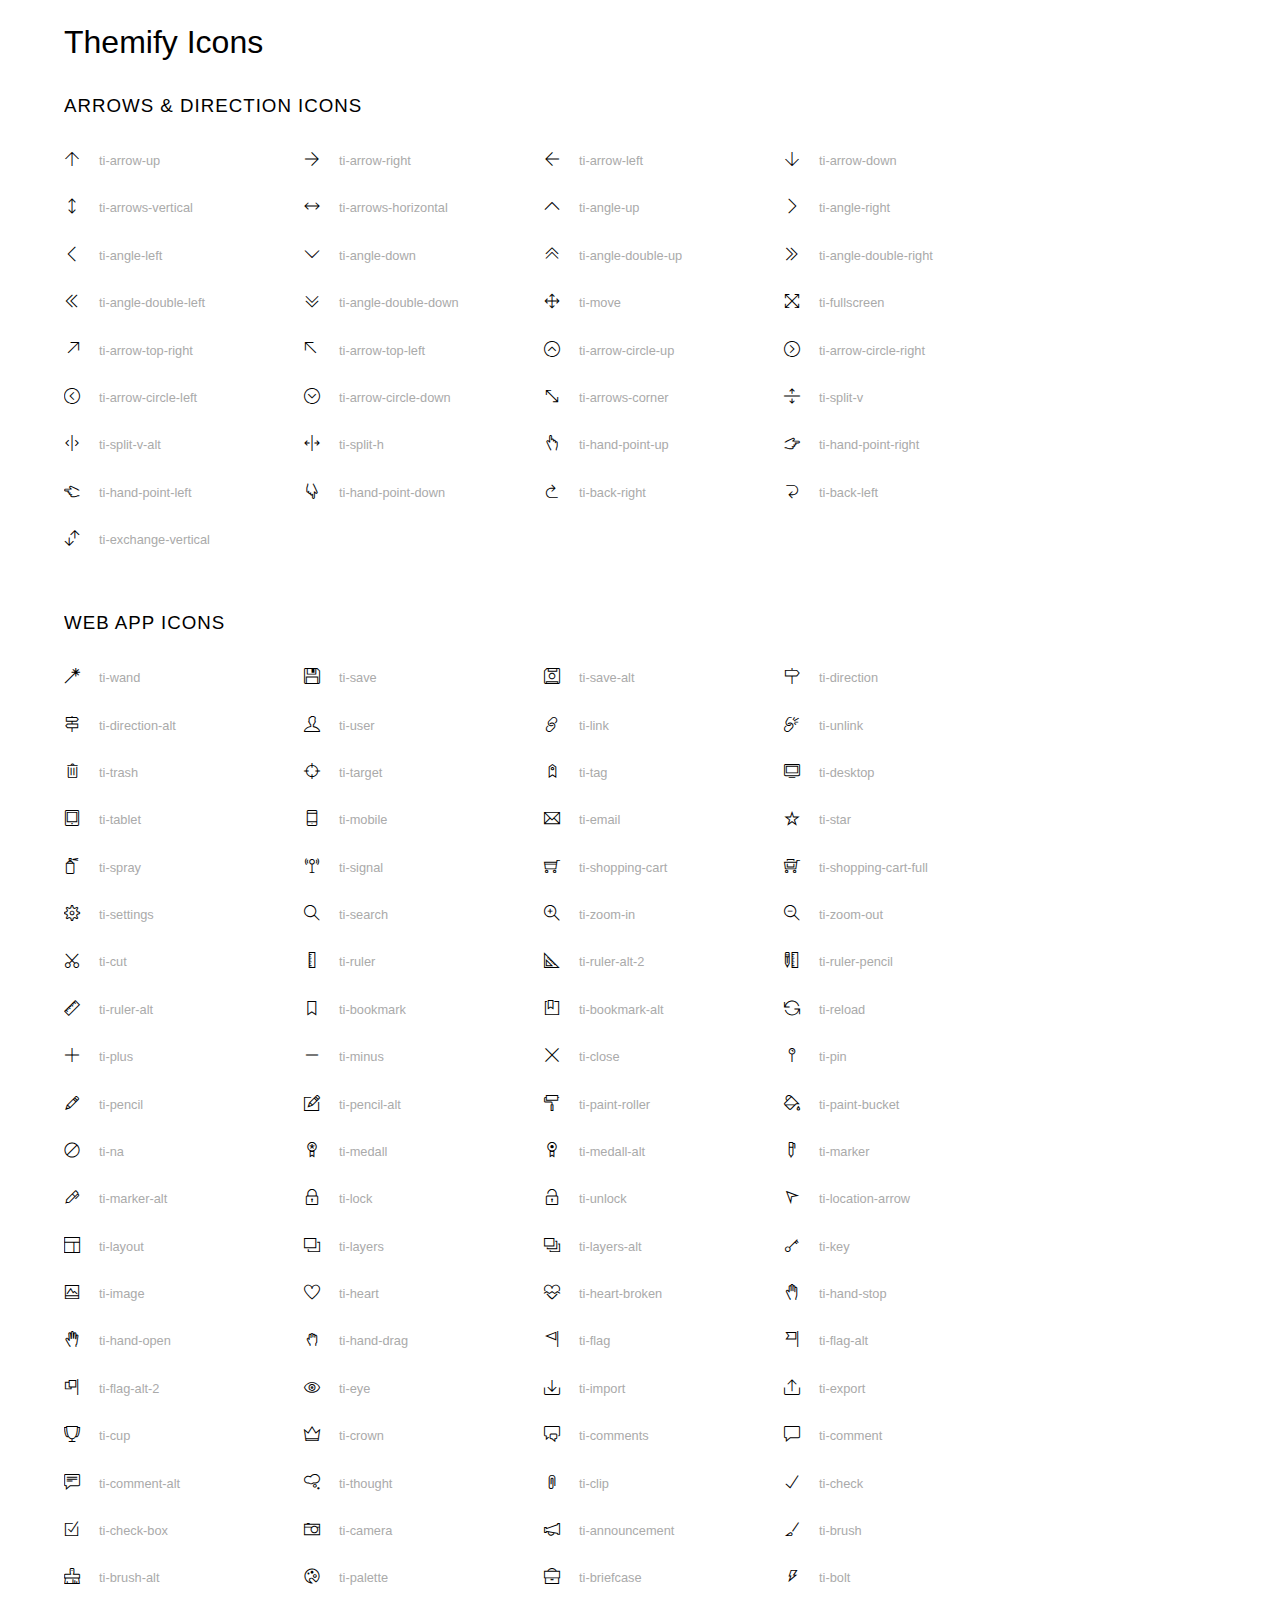
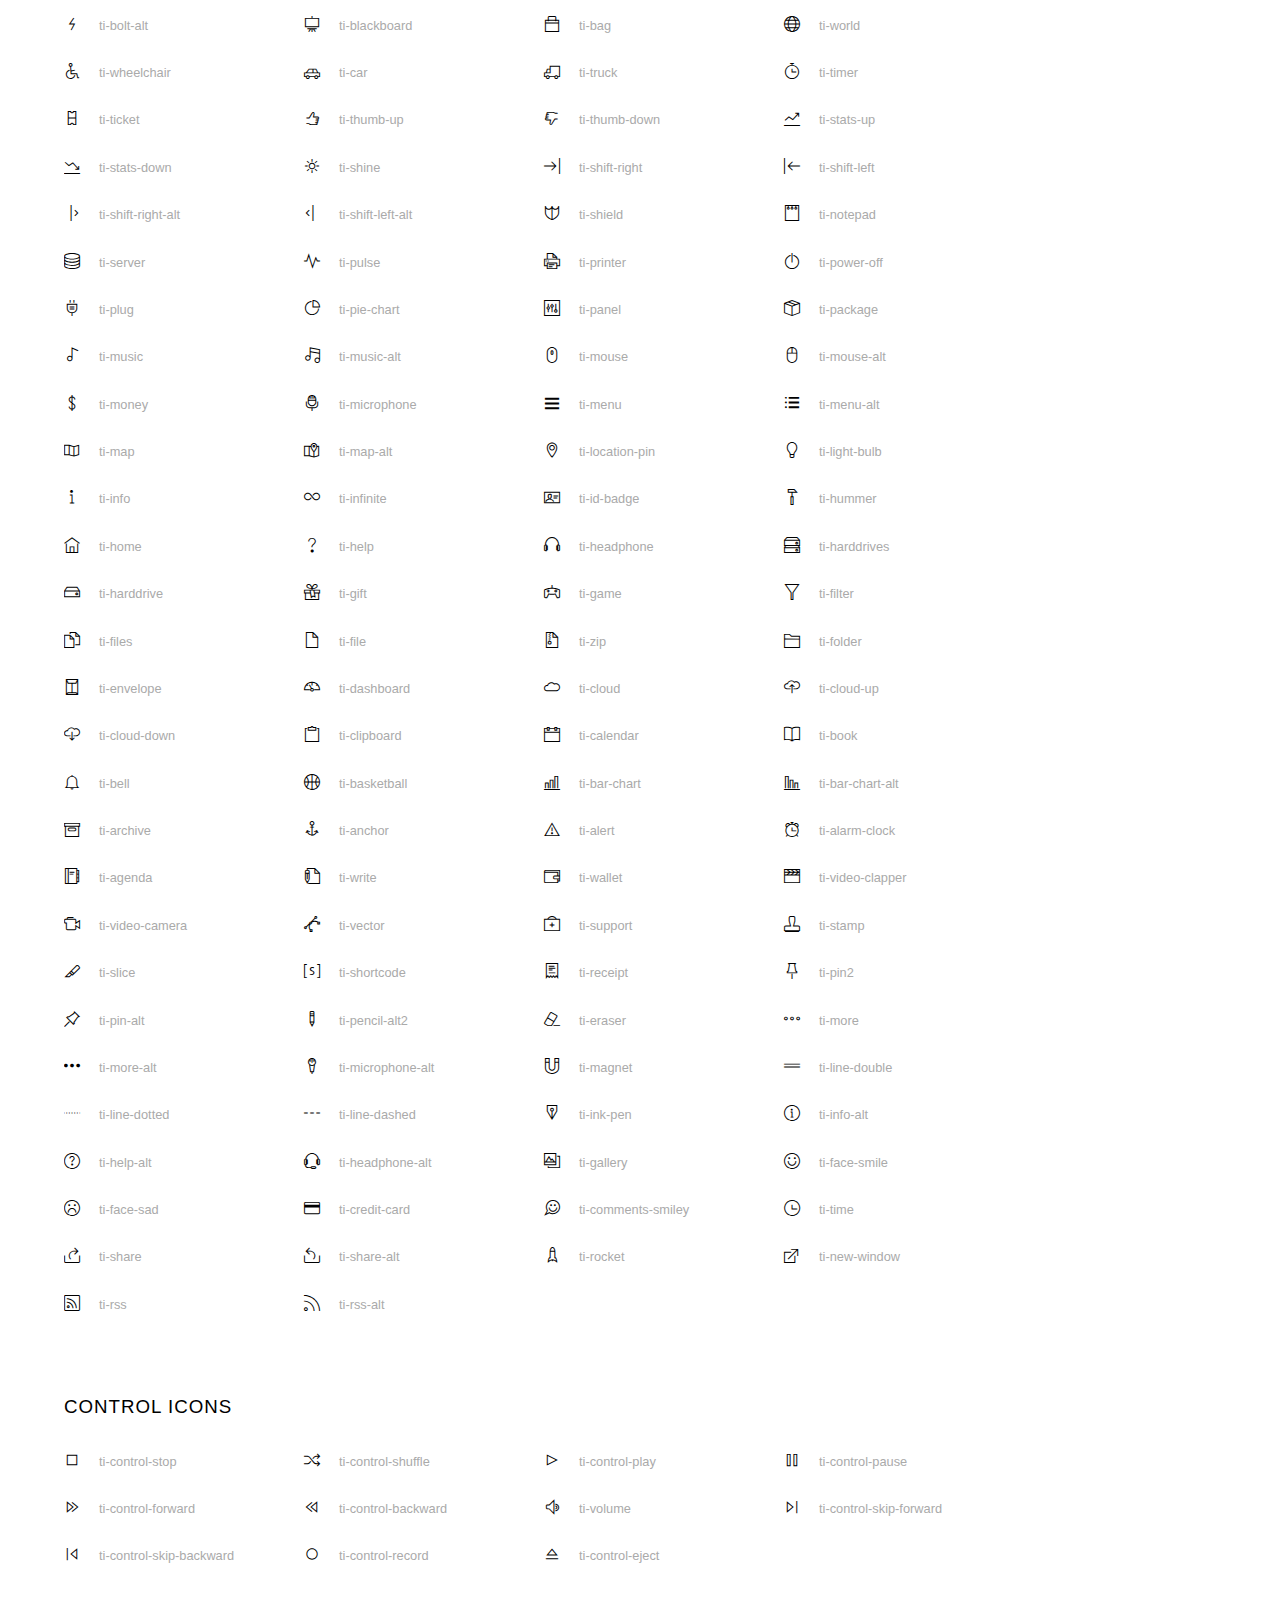
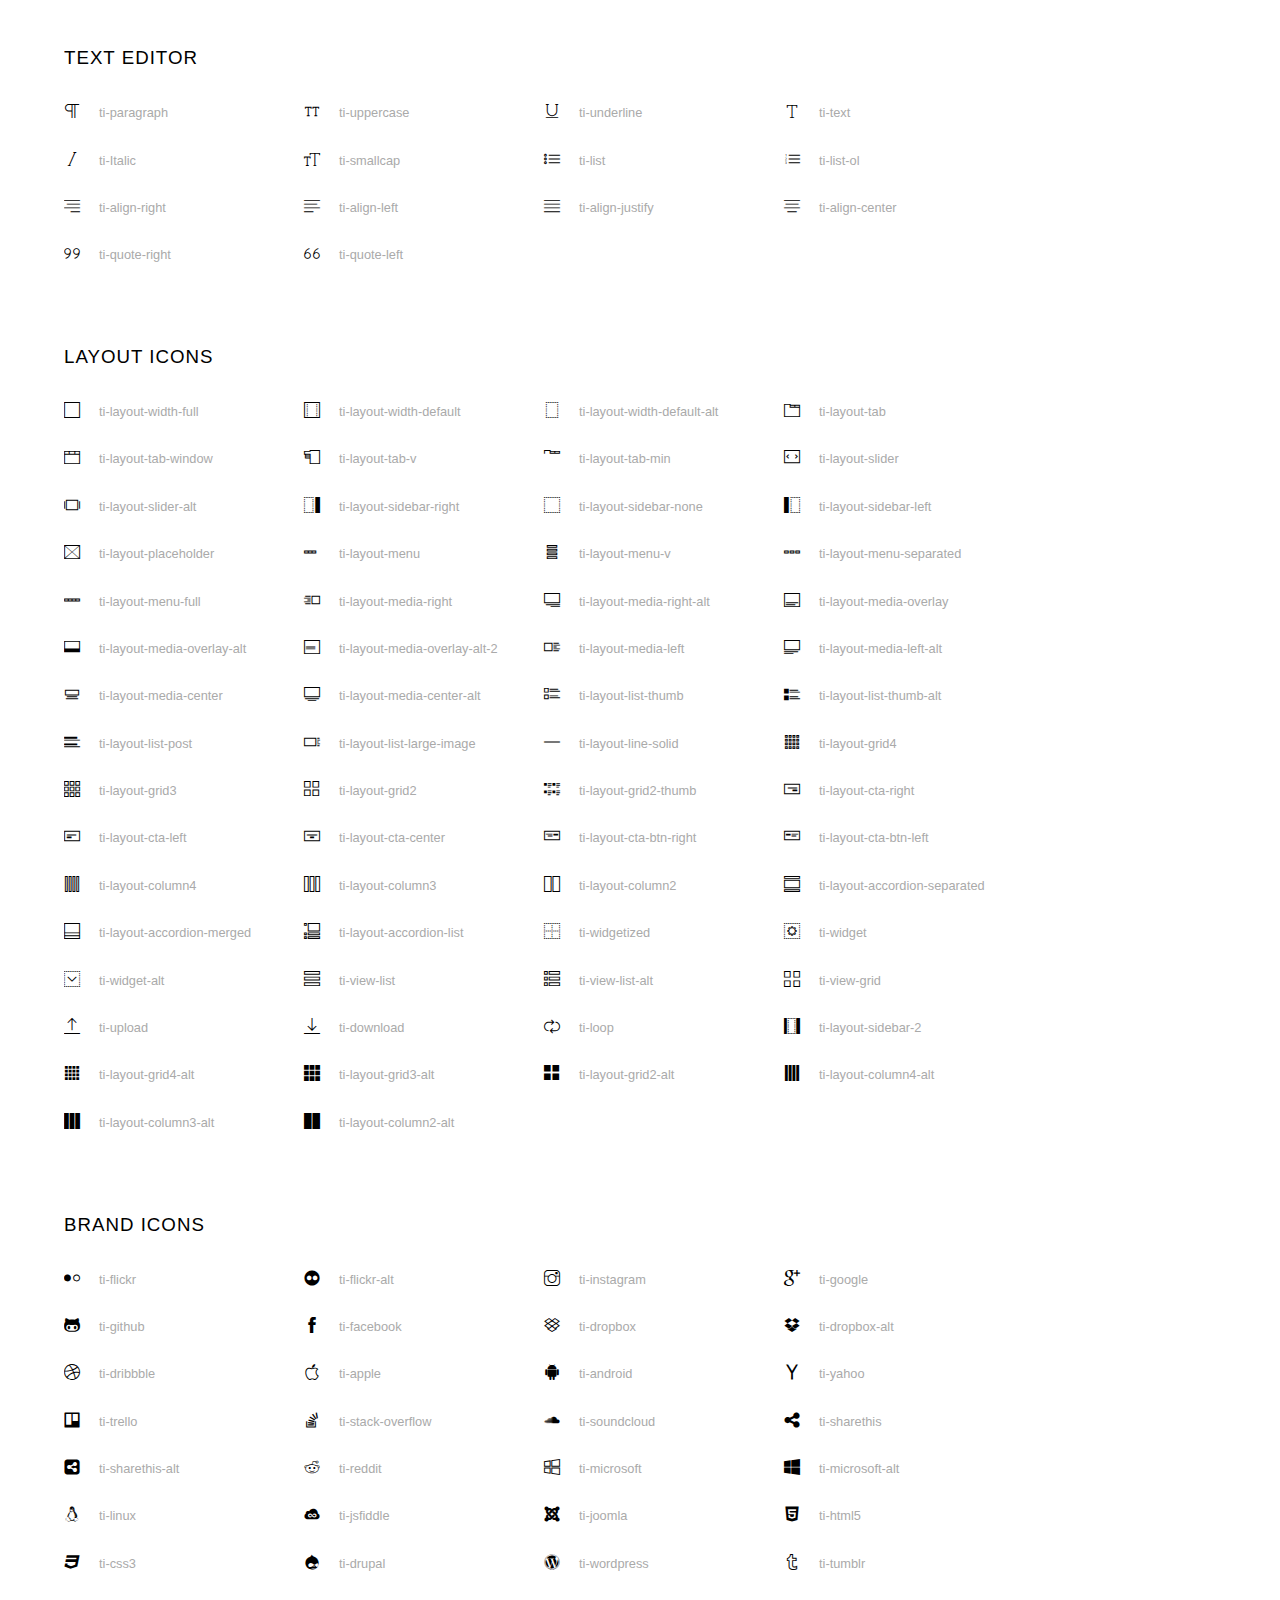
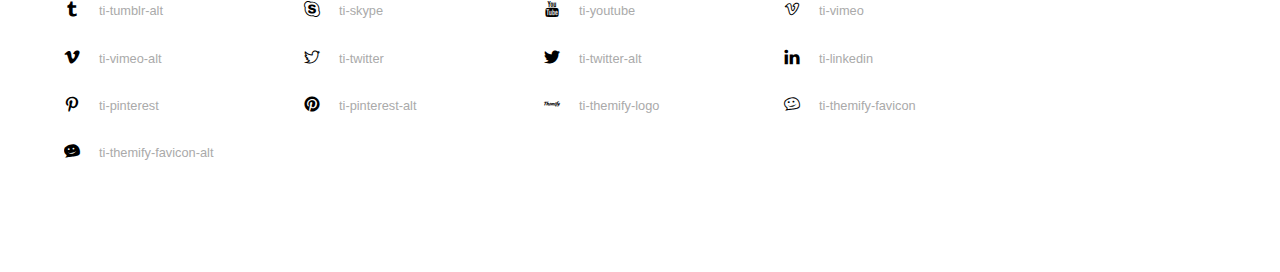
<file: web_hpbd/assets/font/themify-icons/index.html>
<!doctype html>
<html>
<head>
	<meta charset="utf-8">
	<title>Themify Icon Font</title>
	<meta name="viewport" content="width=device-width">
	<link rel="stylesheet" href="demo-files/demo.css">
	<link rel="stylesheet" href="themify-icons.css">
	<!--[if lt IE 8]><!-->
	<link rel="stylesheet" href="ie7/ie7.css">
	<!--<![endif]-->
</head>
<body>
	<h1>Themify Icons</h1>

	<div class="icon-section">

		<div class="icon-section">
			<h3>Arrows &amp; Direction Icons </h3>

			<div class="icon-container">
				<span class="ti-arrow-up"></span><span class="icon-name"> ti-arrow-up</span>
			</div>
			<div class="icon-container">
				<span class="ti-arrow-right"></span><span class="icon-name"> ti-arrow-right</span>
			</div>
			<div class="icon-container">
				<span class="ti-arrow-left"></span><span class="icon-name"> ti-arrow-left</span>
			</div>
			<div class="icon-container">
				<span class="ti-arrow-down"></span><span class="icon-name"> ti-arrow-down</span>
			</div>
			<div class="icon-container">
				<span class="ti-arrows-vertical"></span><span class="icon-name"> ti-arrows-vertical</span>
			</div>
			<div class="icon-container">
				<span class="ti-arrows-horizontal"></span><span class="icon-name"> ti-arrows-horizontal</span>
			</div>
			<div class="icon-container">
				<span class="ti-angle-up"></span><span class="icon-name"> ti-angle-up</span>
			</div>
			<div class="icon-container">
				<span class="ti-angle-right"></span><span class="icon-name"> ti-angle-right</span>
			</div>
			<div class="icon-container">
				<span class="ti-angle-left"></span><span class="icon-name"> ti-angle-left</span>
			</div>
			<div class="icon-container">
				<span class="ti-angle-down"></span><span class="icon-name"> ti-angle-down</span>
			</div>	
			<div class="icon-container">
				<span class="ti-angle-double-up"></span><span class="icon-name"> ti-angle-double-up</span>
			</div>
			<div class="icon-container">
				<span class="ti-angle-double-right"></span><span class="icon-name"> ti-angle-double-right</span>
			</div>
			<div class="icon-container">
				<span class="ti-angle-double-left"></span><span class="icon-name"> ti-angle-double-left</span>
			</div>
			<div class="icon-container">
				<span class="ti-angle-double-down"></span><span class="icon-name"> ti-angle-double-down</span>
			</div>					
			<div class="icon-container">
				<span class="ti-move"></span><span class="icon-name"> ti-move</span>
			</div>
			<div class="icon-container">
				<span class="ti-fullscreen"></span><span class="icon-name"> ti-fullscreen</span>
			</div>
			<div class="icon-container">
				<span class="ti-arrow-top-right"></span><span class="icon-name"> ti-arrow-top-right</span>
			</div>
			<div class="icon-container">
				<span class="ti-arrow-top-left"></span><span class="icon-name"> ti-arrow-top-left</span>
			</div>
			<div class="icon-container">
				<span class="ti-arrow-circle-up"></span><span class="icon-name"> ti-arrow-circle-up</span>
			</div>
			<div class="icon-container">
				<span class="ti-arrow-circle-right"></span><span class="icon-name"> ti-arrow-circle-right</span>
			</div>
			<div class="icon-container">
				<span class="ti-arrow-circle-left"></span><span class="icon-name"> ti-arrow-circle-left</span>
			</div>
			<div class="icon-container">
				<span class="ti-arrow-circle-down"></span><span class="icon-name"> ti-arrow-circle-down</span>
			</div>
			<div class="icon-container">
				<span class="ti-arrows-corner"></span><span class="icon-name"> ti-arrows-corner</span>
			</div>
			<div class="icon-container">
				<span class="ti-split-v"></span><span class="icon-name"> ti-split-v</span>
			</div>

			<div class="icon-container">
				<span class="ti-split-v-alt"></span><span class="icon-name"> ti-split-v-alt</span>
			</div>
			<div class="icon-container">
				<span class="ti-split-h"></span><span class="icon-name"> ti-split-h</span>
			</div>
			<div class="icon-container">
				<span class="ti-hand-point-up"></span><span class="icon-name"> ti-hand-point-up</span>
			</div>
			<div class="icon-container">
				<span class="ti-hand-point-right"></span><span class="icon-name"> ti-hand-point-right</span>
			</div>
			<div class="icon-container">
				<span class="ti-hand-point-left"></span><span class="icon-name"> ti-hand-point-left</span>
			</div>
			<div class="icon-container">
				<span class="ti-hand-point-down"></span><span class="icon-name"> ti-hand-point-down</span>
			</div>
			<div class="icon-container">
				<span class="ti-back-right"></span><span class="icon-name"> ti-back-right</span>
			</div>
			<div class="icon-container">
				<span class="ti-back-left"></span><span class="icon-name"> ti-back-left</span>
			</div>
			<div class="icon-container">
				<span class="ti-exchange-vertical"></span><span class="icon-name"> ti-exchange-vertical</span>
			</div>

		</div> <!-- Arrows Icons -->



		<h3>Web App Icons</h3>
		
		<div class="icon-section">

			<div class="icon-container">
				<span class="ti-wand"></span><span class="icon-name"> ti-wand</span>
			</div>
			<div class="icon-container">
				<span class="ti-save"></span><span class="icon-name"> ti-save</span>
			</div>
			<div class="icon-container">
				<span class="ti-save-alt"></span><span class="icon-name"> ti-save-alt</span>
			</div>

			<div class="icon-container">
				<span class="ti-direction"></span><span class="icon-name"> ti-direction</span>
			</div>
			<div class="icon-container">
				<span class="ti-direction-alt"></span><span class="icon-name"> ti-direction-alt</span>
			</div>
			<div class="icon-container">
				<span class="ti-user"></span><span class="icon-name"> ti-user</span>
			</div>
			<div class="icon-container">
				<span class="ti-link"></span><span class="icon-name"> ti-link</span>
			</div>
			<div class="icon-container">
				<span class="ti-unlink"></span><span class="icon-name"> ti-unlink</span>
			</div>
			<div class="icon-container">
				<span class="ti-trash"></span><span class="icon-name"> ti-trash</span>
			</div>
			<div class="icon-container">
				<span class="ti-target"></span><span class="icon-name"> ti-target</span>
			</div>
			<div class="icon-container">
				<span class="ti-tag"></span><span class="icon-name"> ti-tag</span>
			</div>
			<div class="icon-container">
				<span class="ti-desktop"></span><span class="icon-name"> ti-desktop</span>
			</div>
			<div class="icon-container">
				<span class="ti-tablet"></span><span class="icon-name"> ti-tablet</span>
			</div>
			<div class="icon-container">
				<span class="ti-mobile"></span><span class="icon-name"> ti-mobile</span>
			</div>
			<div class="icon-container">
				<span class="ti-email"></span><span class="icon-name"> ti-email</span>
			</div>	
			<div class="icon-container">
				<span class="ti-star"></span><span class="icon-name"> ti-star</span>
			</div>
			<div class="icon-container">
				<span class="ti-spray"></span><span class="icon-name"> ti-spray</span>
			</div>
			<div class="icon-container">
				<span class="ti-signal"></span><span class="icon-name"> ti-signal</span>
			</div>
			<div class="icon-container">
				<span class="ti-shopping-cart"></span><span class="icon-name"> ti-shopping-cart</span>
			</div>
			<div class="icon-container">
				<span class="ti-shopping-cart-full"></span><span class="icon-name"> ti-shopping-cart-full</span>
			</div>
			<div class="icon-container">
				<span class="ti-settings"></span><span class="icon-name"> ti-settings</span>
			</div>
			<div class="icon-container">
				<span class="ti-search"></span><span class="icon-name"> ti-search</span>
			</div>
			<div class="icon-container">
				<span class="ti-zoom-in"></span><span class="icon-name"> ti-zoom-in</span>
			</div>
			<div class="icon-container">
				<span class="ti-zoom-out"></span><span class="icon-name"> ti-zoom-out</span>
			</div>
			<div class="icon-container">
				<span class="ti-cut"></span><span class="icon-name"> ti-cut</span>
			</div>
			<div class="icon-container">
				<span class="ti-ruler"></span><span class="icon-name"> ti-ruler</span>
			</div>
			<div class="icon-container">
				<span class="ti-ruler-alt-2"></span><span class="icon-name"> ti-ruler-alt-2</span>
			</div>			
			<div class="icon-container">
				<span class="ti-ruler-pencil"></span><span class="icon-name"> ti-ruler-pencil</span>
			</div>
			<div class="icon-container">
				<span class="ti-ruler-alt"></span><span class="icon-name"> ti-ruler-alt</span>
			</div>
			<div class="icon-container">
				<span class="ti-bookmark"></span><span class="icon-name"> ti-bookmark</span>
			</div>
			<div class="icon-container">
				<span class="ti-bookmark-alt"></span><span class="icon-name"> ti-bookmark-alt</span>
			</div>
			<div class="icon-container">
				<span class="ti-reload"></span><span class="icon-name"> ti-reload</span>
			</div>
			<div class="icon-container">
				<span class="ti-plus"></span><span class="icon-name"> ti-plus</span>
			</div>
			<div class="icon-container">
				<span class="ti-minus"></span><span class="icon-name"> ti-minus</span>
			</div>
			<div class="icon-container">
				<span class="ti-close"></span><span class="icon-name"> ti-close</span>
			</div>			
			<div class="icon-container">
				<span class="ti-pin"></span><span class="icon-name"> ti-pin</span>
			</div>
			<div class="icon-container">
				<span class="ti-pencil"></span><span class="icon-name"> ti-pencil</span>
			</div>
					
		  	<div class="icon-container">
				<span class="ti-pencil-alt"></span><span class="icon-name"> ti-pencil-alt</span>
			</div>
			<div class="icon-container">
				<span class="ti-paint-roller"></span><span class="icon-name"> ti-paint-roller</span>
			</div>
			<div class="icon-container">
				<span class="ti-paint-bucket"></span><span class="icon-name"> ti-paint-bucket</span>
			</div>
			<div class="icon-container">
				<span class="ti-na"></span><span class="icon-name"> ti-na</span>
			</div>
			<div class="icon-container">
				<span class="ti-medall"></span><span class="icon-name"> ti-medall</span>
			</div>
			<div class="icon-container">
				<span class="ti-medall-alt"></span><span class="icon-name"> ti-medall-alt</span>
			</div>
			<div class="icon-container">
				<span class="ti-marker"></span><span class="icon-name"> ti-marker</span>
			</div>
			<div class="icon-container">
				<span class="ti-marker-alt"></span><span class="icon-name"> ti-marker-alt</span>
			</div>

			<div class="icon-container">
				<span class="ti-lock"></span><span class="icon-name"> ti-lock</span>
			</div>
			<div class="icon-container">
				<span class="ti-unlock"></span><span class="icon-name"> ti-unlock</span>
			</div>
			<div class="icon-container">
				<span class="ti-location-arrow"></span><span class="icon-name"> ti-location-arrow</span>
			</div>
			<div class="icon-container">
				<span class="ti-layout"></span><span class="icon-name"> ti-layout</span>
			</div>
			<div class="icon-container">
				<span class="ti-layers"></span><span class="icon-name"> ti-layers</span>
			</div>
			<div class="icon-container">
				<span class="ti-layers-alt"></span><span class="icon-name"> ti-layers-alt</span>
			</div>
			<div class="icon-container">
				<span class="ti-key"></span><span class="icon-name"> ti-key</span>
			</div>
			<div class="icon-container">
				<span class="ti-image"></span><span class="icon-name"> ti-image</span>
			</div>
			<div class="icon-container">
				<span class="ti-heart"></span><span class="icon-name"> ti-heart</span>
			</div>
			<div class="icon-container">
				<span class="ti-heart-broken"></span><span class="icon-name"> ti-heart-broken</span>
			</div>
			<div class="icon-container">
				<span class="ti-hand-stop"></span><span class="icon-name"> ti-hand-stop</span>
			</div>
			<div class="icon-container">
				<span class="ti-hand-open"></span><span class="icon-name"> ti-hand-open</span>
			</div>
			<div class="icon-container">
				<span class="ti-hand-drag"></span><span class="icon-name"> ti-hand-drag</span>
			</div>
			<div class="icon-container">
				<span class="ti-flag"></span><span class="icon-name"> ti-flag</span>
			</div>
			<div class="icon-container">
				<span class="ti-flag-alt"></span><span class="icon-name"> ti-flag-alt</span>
			</div>
			<div class="icon-container">
				<span class="ti-flag-alt-2"></span><span class="icon-name"> ti-flag-alt-2</span>
			</div>
			<div class="icon-container">
				<span class="ti-eye"></span><span class="icon-name"> ti-eye</span>
			</div>
			<div class="icon-container">
				<span class="ti-import"></span><span class="icon-name"> ti-import</span>
			</div>			
			<div class="icon-container">
				<span class="ti-export"></span><span class="icon-name"> ti-export</span>
			</div>
			<div class="icon-container">
				<span class="ti-cup"></span><span class="icon-name"> ti-cup</span>
			</div>
			<div class="icon-container">
				<span class="ti-crown"></span><span class="icon-name"> ti-crown</span>
			</div>
			<div class="icon-container">
				<span class="ti-comments"></span><span class="icon-name"> ti-comments</span>
			</div>
			<div class="icon-container">
				<span class="ti-comment"></span><span class="icon-name"> ti-comment</span>
			</div>
			<div class="icon-container">
				<span class="ti-comment-alt"></span><span class="icon-name"> ti-comment-alt</span>
			</div>
			<div class="icon-container">
				<span class="ti-thought"></span><span class="icon-name"> ti-thought</span>
			</div>			
			<div class="icon-container">
				<span class="ti-clip"></span><span class="icon-name"> ti-clip</span>
			</div>

			<div class="icon-container">
				<span class="ti-check"></span><span class="icon-name"> ti-check</span>
			</div>
			<div class="icon-container">
				<span class="ti-check-box"></span><span class="icon-name"> ti-check-box</span>
			</div>
			<div class="icon-container">
				<span class="ti-camera"></span><span class="icon-name"> ti-camera</span>
			</div>
			<div class="icon-container">
				<span class="ti-announcement"></span><span class="icon-name"> ti-announcement</span>
			</div>
			<div class="icon-container">
				<span class="ti-brush"></span><span class="icon-name"> ti-brush</span>
			</div>
			<div class="icon-container">
				<span class="ti-brush-alt"></span><span class="icon-name"> ti-brush-alt</span>
			</div>
			<div class="icon-container">
				<span class="ti-palette"></span><span class="icon-name"> ti-palette</span>
			</div>			
			<div class="icon-container">
				<span class="ti-briefcase"></span><span class="icon-name"> ti-briefcase</span>
			</div>
			<div class="icon-container">
				<span class="ti-bolt"></span><span class="icon-name"> ti-bolt</span>
			</div>
			<div class="icon-container">
				<span class="ti-bolt-alt"></span><span class="icon-name"> ti-bolt-alt</span>
			</div>
			<div class="icon-container">
				<span class="ti-blackboard"></span><span class="icon-name"> ti-blackboard</span>
			</div>
			<div class="icon-container">
				<span class="ti-bag"></span><span class="icon-name"> ti-bag</span>
			</div>
			<div class="icon-container">
				<span class="ti-world"></span><span class="icon-name"> ti-world</span>
			</div>
			<div class="icon-container">
				<span class="ti-wheelchair"></span><span class="icon-name"> ti-wheelchair</span>
			</div>
			<div class="icon-container">
				<span class="ti-car"></span><span class="icon-name"> ti-car</span>
			</div>
			<div class="icon-container">
				<span class="ti-truck"></span><span class="icon-name"> ti-truck</span>
			</div>
			<div class="icon-container">
				<span class="ti-timer"></span><span class="icon-name"> ti-timer</span>
			</div>
			<div class="icon-container">
				<span class="ti-ticket"></span><span class="icon-name"> ti-ticket</span>
			</div>
			<div class="icon-container">
				<span class="ti-thumb-up"></span><span class="icon-name"> ti-thumb-up</span>
			</div>
			<div class="icon-container">
				<span class="ti-thumb-down"></span><span class="icon-name"> ti-thumb-down</span>
			</div>

			<div class="icon-container">
				<span class="ti-stats-up"></span><span class="icon-name"> ti-stats-up</span>
			</div>
			<div class="icon-container">
				<span class="ti-stats-down"></span><span class="icon-name"> ti-stats-down</span>
			</div>
			<div class="icon-container">
				<span class="ti-shine"></span><span class="icon-name"> ti-shine</span>
			</div>
			<div class="icon-container">
				<span class="ti-shift-right"></span><span class="icon-name"> ti-shift-right</span>
			</div>
			<div class="icon-container">
				<span class="ti-shift-left"></span><span class="icon-name"> ti-shift-left</span>
			</div>

			<div class="icon-container">
				<span class="ti-shift-right-alt"></span><span class="icon-name"> ti-shift-right-alt</span>
			</div>
			<div class="icon-container">
				<span class="ti-shift-left-alt"></span><span class="icon-name"> ti-shift-left-alt</span>
			</div>
			<div class="icon-container">
				<span class="ti-shield"></span><span class="icon-name"> ti-shield</span>
			</div>
			<div class="icon-container">
				<span class="ti-notepad"></span><span class="icon-name"> ti-notepad</span>
			</div>
			<div class="icon-container">
				<span class="ti-server"></span><span class="icon-name"> ti-server</span>
			</div>

			<div class="icon-container">
				<span class="ti-pulse"></span><span class="icon-name"> ti-pulse</span>
			</div>
			<div class="icon-container">
				<span class="ti-printer"></span><span class="icon-name"> ti-printer</span>
			</div>
			<div class="icon-container">
				<span class="ti-power-off"></span><span class="icon-name"> ti-power-off</span>
			</div>
			<div class="icon-container">
				<span class="ti-plug"></span><span class="icon-name"> ti-plug</span>
			</div>
			<div class="icon-container">
				<span class="ti-pie-chart"></span><span class="icon-name"> ti-pie-chart</span>
			</div>

			<div class="icon-container">
				<span class="ti-panel"></span><span class="icon-name"> ti-panel</span>
			</div>
			<div class="icon-container">
				<span class="ti-package"></span><span class="icon-name"> ti-package</span>
			</div>
			<div class="icon-container">
				<span class="ti-music"></span><span class="icon-name"> ti-music</span>
			</div>
			<div class="icon-container">
				<span class="ti-music-alt"></span><span class="icon-name"> ti-music-alt</span>
			</div>
			<div class="icon-container">
				<span class="ti-mouse"></span><span class="icon-name"> ti-mouse</span>
			</div>
			<div class="icon-container">
				<span class="ti-mouse-alt"></span><span class="icon-name"> ti-mouse-alt</span>
			</div>
			<div class="icon-container">
				<span class="ti-money"></span><span class="icon-name"> ti-money</span>
			</div>
			<div class="icon-container">
				<span class="ti-microphone"></span><span class="icon-name"> ti-microphone</span>
			</div>
			<div class="icon-container">
				<span class="ti-menu"></span><span class="icon-name"> ti-menu</span>
			</div>
			<div class="icon-container">
				<span class="ti-menu-alt"></span><span class="icon-name"> ti-menu-alt</span>
			</div>
			<div class="icon-container">
				<span class="ti-map"></span><span class="icon-name"> ti-map</span>
			</div>
			<div class="icon-container">
				<span class="ti-map-alt"></span><span class="icon-name"> ti-map-alt</span>
			</div>

			<div class="icon-container">
				<span class="ti-location-pin"></span><span class="icon-name"> ti-location-pin</span>
			</div>

			<div class="icon-container">
				<span class="ti-light-bulb"></span><span class="icon-name"> ti-light-bulb</span>
			</div>
			<div class="icon-container">
				<span class="ti-info"></span><span class="icon-name"> ti-info</span>
			</div>
			<div class="icon-container">
				<span class="ti-infinite"></span><span class="icon-name"> ti-infinite</span>
			</div>
			<div class="icon-container">
				<span class="ti-id-badge"></span><span class="icon-name"> ti-id-badge</span>
			</div>
			<div class="icon-container">
				<span class="ti-hummer"></span><span class="icon-name"> ti-hummer</span>
			</div>
			<div class="icon-container">
				<span class="ti-home"></span><span class="icon-name"> ti-home</span>
			</div>
			<div class="icon-container">
				<span class="ti-help"></span><span class="icon-name"> ti-help</span>
			</div>
			<div class="icon-container">
				<span class="ti-headphone"></span><span class="icon-name"> ti-headphone</span>
			</div>
			<div class="icon-container">
				<span class="ti-harddrives"></span><span class="icon-name"> ti-harddrives</span>
			</div>
			<div class="icon-container">
				<span class="ti-harddrive"></span><span class="icon-name"> ti-harddrive</span>
			</div>
			<div class="icon-container">
				<span class="ti-gift"></span><span class="icon-name"> ti-gift</span>
			</div>
			<div class="icon-container">
				<span class="ti-game"></span><span class="icon-name"> ti-game</span>
			</div>
			<div class="icon-container">
				<span class="ti-filter"></span><span class="icon-name"> ti-filter</span>
			</div>
			<div class="icon-container">
				<span class="ti-files"></span><span class="icon-name"> ti-files</span>
			</div>
			<div class="icon-container">
				<span class="ti-file"></span><span class="icon-name"> ti-file</span>
			</div>
			<div class="icon-container">
				<span class="ti-zip"></span><span class="icon-name"> ti-zip</span>
			</div>
			<div class="icon-container">
				<span class="ti-folder"></span><span class="icon-name"> ti-folder</span>
			</div>			
			<div class="icon-container">
				<span class="ti-envelope"></span><span class="icon-name"> ti-envelope</span>
			</div>


			<div class="icon-container">
				<span class="ti-dashboard"></span><span class="icon-name"> ti-dashboard</span>
			</div>
			<div class="icon-container">
				<span class="ti-cloud"></span><span class="icon-name"> ti-cloud</span>
			</div>
			<div class="icon-container">
				<span class="ti-cloud-up"></span><span class="icon-name"> ti-cloud-up</span>
			</div>
			<div class="icon-container">
				<span class="ti-cloud-down"></span><span class="icon-name"> ti-cloud-down</span>
			</div>
			<div class="icon-container">
				<span class="ti-clipboard"></span><span class="icon-name"> ti-clipboard</span>
			</div>
			<div class="icon-container">
				<span class="ti-calendar"></span><span class="icon-name"> ti-calendar</span>
			</div>
			<div class="icon-container">
				<span class="ti-book"></span><span class="icon-name"> ti-book</span>
			</div>
			<div class="icon-container">
				<span class="ti-bell"></span><span class="icon-name"> ti-bell</span>
			</div>
			<div class="icon-container">
				<span class="ti-basketball"></span><span class="icon-name"> ti-basketball</span>
			</div>
			<div class="icon-container">
				<span class="ti-bar-chart"></span><span class="icon-name"> ti-bar-chart</span>
			</div>
			<div class="icon-container">
				<span class="ti-bar-chart-alt"></span><span class="icon-name"> ti-bar-chart-alt</span>
			</div>


			<div class="icon-container">
				<span class="ti-archive"></span><span class="icon-name"> ti-archive</span>
			</div>
			<div class="icon-container">
				<span class="ti-anchor"></span><span class="icon-name"> ti-anchor</span>
			</div>

			<div class="icon-container">
				<span class="ti-alert"></span><span class="icon-name"> ti-alert</span>
			</div>
			<div class="icon-container">
				<span class="ti-alarm-clock"></span><span class="icon-name"> ti-alarm-clock</span>
			</div>
			<div class="icon-container">
				<span class="ti-agenda"></span><span class="icon-name"> ti-agenda</span>
			</div>
			<div class="icon-container">
				<span class="ti-write"></span><span class="icon-name"> ti-write</span>
			</div>

			<div class="icon-container">
				<span class="ti-wallet"></span><span class="icon-name"> ti-wallet</span>
			</div>
			<div class="icon-container">
				<span class="ti-video-clapper"></span><span class="icon-name"> ti-video-clapper</span>
			</div>
			<div class="icon-container">
				<span class="ti-video-camera"></span><span class="icon-name"> ti-video-camera</span>
			</div>
			<div class="icon-container">
				<span class="ti-vector"></span><span class="icon-name"> ti-vector</span>
			</div>

			<div class="icon-container">
				<span class="ti-support"></span><span class="icon-name"> ti-support</span>
			</div>
			<div class="icon-container">
				<span class="ti-stamp"></span><span class="icon-name"> ti-stamp</span>
			</div>
			<div class="icon-container">
				<span class="ti-slice"></span><span class="icon-name"> ti-slice</span>
			</div>
			<div class="icon-container">
				<span class="ti-shortcode"></span><span class="icon-name"> ti-shortcode</span>
			</div>
			<div class="icon-container">
				<span class="ti-receipt"></span><span class="icon-name"> ti-receipt</span>
			</div>
			<div class="icon-container">
				<span class="ti-pin2"></span><span class="icon-name"> ti-pin2</span>
			</div>
			<div class="icon-container">
				<span class="ti-pin-alt"></span><span class="icon-name"> ti-pin-alt</span>
			</div>
			<div class="icon-container">
				<span class="ti-pencil-alt2"></span><span class="icon-name"> ti-pencil-alt2</span>
			</div>
			<div class="icon-container">
				<span class="ti-eraser"></span><span class="icon-name"> ti-eraser</span>
			</div>			
			<div class="icon-container">
				<span class="ti-more"></span><span class="icon-name"> ti-more</span>
			</div>
			<div class="icon-container">
				<span class="ti-more-alt"></span><span class="icon-name"> ti-more-alt</span>
			</div>
			<div class="icon-container">
				<span class="ti-microphone-alt"></span><span class="icon-name"> ti-microphone-alt</span>
			</div>
			<div class="icon-container">
				<span class="ti-magnet"></span><span class="icon-name"> ti-magnet</span>
			</div>
			<div class="icon-container">
				<span class="ti-line-double"></span><span class="icon-name"> ti-line-double</span>
			</div>
			<div class="icon-container">
				<span class="ti-line-dotted"></span><span class="icon-name"> ti-line-dotted</span>
			</div>
			<div class="icon-container">
				<span class="ti-line-dashed"></span><span class="icon-name"> ti-line-dashed</span>
			</div>

			<div class="icon-container">
				<span class="ti-ink-pen"></span><span class="icon-name"> ti-ink-pen</span>
			</div>
			<div class="icon-container">
				<span class="ti-info-alt"></span><span class="icon-name"> ti-info-alt</span>
			</div>
			<div class="icon-container">
				<span class="ti-help-alt"></span><span class="icon-name"> ti-help-alt</span>
			</div>
			<div class="icon-container">
				<span class="ti-headphone-alt"></span><span class="icon-name"> ti-headphone-alt</span>
			</div>

			<div class="icon-container">
				<span class="ti-gallery"></span><span class="icon-name"> ti-gallery</span>
			</div>
			<div class="icon-container">
				<span class="ti-face-smile"></span><span class="icon-name"> ti-face-smile</span>
			</div>
			<div class="icon-container">
				<span class="ti-face-sad"></span><span class="icon-name"> ti-face-sad</span>
			</div>
			<div class="icon-container">
				<span class="ti-credit-card"></span><span class="icon-name"> ti-credit-card</span>
			</div>
			<div class="icon-container">
				<span class="ti-comments-smiley"></span><span class="icon-name"> ti-comments-smiley</span>
			</div>
			<div class="icon-container">
				<span class="ti-time"></span><span class="icon-name"> ti-time</span>
			</div>
			<div class="icon-container">
				<span class="ti-share"></span><span class="icon-name"> ti-share</span>
			</div>
			<div class="icon-container">
				<span class="ti-share-alt"></span><span class="icon-name"> ti-share-alt</span>
			</div>
			<div class="icon-container">
				<span class="ti-rocket"></span><span class="icon-name"> ti-rocket</span>
			</div>

			<div class="icon-container">
				<span class="ti-new-window"></span><span class="icon-name"> ti-new-window</span>
			</div>

			<div class="icon-container">
				<span class="ti-rss"></span><span class="icon-name"> ti-rss</span>
			</div>

			<div class="icon-container">
				<span class="ti-rss-alt"></span><span class="icon-name"> ti-rss-alt</span>
			</div>
			
		</div><!-- Web App Icons -->


		<div class="icon-section">
			<h3>Control Icons</h3>
			<div class="icon-container">
				<span class="ti-control-stop"></span><span class="icon-name"> ti-control-stop</span>
			</div>
			<div class="icon-container">
				<span class="ti-control-shuffle"></span><span class="icon-name"> ti-control-shuffle</span>
			</div>
			<div class="icon-container">
				<span class="ti-control-play"></span><span class="icon-name"> ti-control-play</span>
			</div>
			<div class="icon-container">
				<span class="ti-control-pause"></span><span class="icon-name"> ti-control-pause</span>
			</div>
			<div class="icon-container">
				<span class="ti-control-forward"></span><span class="icon-name"> ti-control-forward</span>
			</div>
			<div class="icon-container">
				<span class="ti-control-backward"></span><span class="icon-name"> ti-control-backward</span>
			</div>	
			<div class="icon-container">
				<span class="ti-volume"></span><span class="icon-name"> ti-volume</span>
			</div>
			<div class="icon-container">
				<span class="ti-control-skip-forward"></span><span class="icon-name"> ti-control-skip-forward</span>
			</div>
			<div class="icon-container">
				<span class="ti-control-skip-backward"></span><span class="icon-name"> ti-control-skip-backward</span>
			</div>
			<div class="icon-container">
				<span class="ti-control-record"></span><span class="icon-name"> ti-control-record</span>
			</div>
			<div class="icon-container">
				<span class="ti-control-eject"></span><span class="icon-name"> ti-control-eject</span>
			</div>			
		</div> <!-- Control Icons -->


		<div class="icon-section">
			<h3>Text Editor</h3>

			<div class="icon-container">
				<span class="ti-paragraph"></span><span class="icon-name"> ti-paragraph</span>
			</div>
			<div class="icon-container">
				<span class="ti-uppercase"></span><span class="icon-name"> ti-uppercase</span>
			</div>

			<div class="icon-container">
				<span class="ti-underline"></span><span class="icon-name"> ti-underline</span>
			</div>
			<div class="icon-container">
				<span class="ti-text"></span><span class="icon-name"> ti-text</span>
			</div>
			<div class="icon-container">
				<span class="ti-Italic"></span><span class="icon-name"> ti-Italic</span>
			</div>
			<div class="icon-container">
				<span class="ti-smallcap"></span><span class="icon-name"> ti-smallcap</span>
			</div>
			<div class="icon-container">
				<span class="ti-list"></span><span class="icon-name"> ti-list</span>
			</div>
			<div class="icon-container">
				<span class="ti-list-ol"></span><span class="icon-name"> ti-list-ol</span>
			</div>
			<div class="icon-container">
				<span class="ti-align-right"></span><span class="icon-name"> ti-align-right</span>
			</div>
			<div class="icon-container">
				<span class="ti-align-left"></span><span class="icon-name"> ti-align-left</span>
			</div>
			<div class="icon-container">
				<span class="ti-align-justify"></span><span class="icon-name"> ti-align-justify</span>
			</div>
			<div class="icon-container">
				<span class="ti-align-center"></span><span class="icon-name"> ti-align-center</span>
			</div>
			<div class="icon-container">
				<span class="ti-quote-right"></span><span class="icon-name"> ti-quote-right</span>
			</div>
			<div class="icon-container">
				<span class="ti-quote-left"></span><span class="icon-name"> ti-quote-left</span>
			</div>

		</div> <!-- Text Editor -->



		<div class="icon-section">
			<h3>Layout Icons</h3>
			<div class="icon-container">
				<span class="ti-layout-width-full"></span><span class="icon-name"> ti-layout-width-full</span>
			</div>
			<div class="icon-container">
				<span class="ti-layout-width-default"></span><span class="icon-name"> ti-layout-width-default</span>
			</div>
			<div class="icon-container">
				<span class="ti-layout-width-default-alt"></span><span class="icon-name"> ti-layout-width-default-alt</span>
			</div>
			<div class="icon-container">
				<span class="ti-layout-tab"></span><span class="icon-name"> ti-layout-tab</span>
			</div>
			<div class="icon-container">
				<span class="ti-layout-tab-window"></span><span class="icon-name"> ti-layout-tab-window</span>
			</div>
			<div class="icon-container">
				<span class="ti-layout-tab-v"></span><span class="icon-name"> ti-layout-tab-v</span>
			</div>
			<div class="icon-container">
				<span class="ti-layout-tab-min"></span><span class="icon-name"> ti-layout-tab-min</span>
			</div>
			<div class="icon-container">
				<span class="ti-layout-slider"></span><span class="icon-name"> ti-layout-slider</span>
			</div>
			<div class="icon-container">
				<span class="ti-layout-slider-alt"></span><span class="icon-name"> ti-layout-slider-alt</span>
			</div>
			<div class="icon-container">
				<span class="ti-layout-sidebar-right"></span><span class="icon-name"> ti-layout-sidebar-right</span>
			</div>
			<div class="icon-container">
				<span class="ti-layout-sidebar-none"></span><span class="icon-name"> ti-layout-sidebar-none</span>
			</div>
			<div class="icon-container">
				<span class="ti-layout-sidebar-left"></span><span class="icon-name"> ti-layout-sidebar-left</span>
			</div>
			<div class="icon-container">
				<span class="ti-layout-placeholder"></span><span class="icon-name"> ti-layout-placeholder</span>
			</div>
			<div class="icon-container">
				<span class="ti-layout-menu"></span><span class="icon-name"> ti-layout-menu</span>
			</div>
			<div class="icon-container">
				<span class="ti-layout-menu-v"></span><span class="icon-name"> ti-layout-menu-v</span>
			</div>
			<div class="icon-container">
				<span class="ti-layout-menu-separated"></span><span class="icon-name"> ti-layout-menu-separated</span>
			</div>
			<div class="icon-container">
				<span class="ti-layout-menu-full"></span><span class="icon-name"> ti-layout-menu-full</span>
			</div>
			<div class="icon-container">
				<span class="ti-layout-media-right"></span><span class="icon-name"> ti-layout-media-right</span>
			</div>
			<div class="icon-container">
				<span class="ti-layout-media-right-alt"></span><span class="icon-name"> ti-layout-media-right-alt</span>
			</div>
			<div class="icon-container">
				<span class="ti-layout-media-overlay"></span><span class="icon-name"> ti-layout-media-overlay</span>
			</div>
			<div class="icon-container">
				<span class="ti-layout-media-overlay-alt"></span><span class="icon-name"> ti-layout-media-overlay-alt</span>
			</div>
			<div class="icon-container">
				<span class="ti-layout-media-overlay-alt-2"></span><span class="icon-name"> ti-layout-media-overlay-alt-2</span>
			</div>
			<div class="icon-container">
				<span class="ti-layout-media-left"></span><span class="icon-name"> ti-layout-media-left</span>
			</div>
			<div class="icon-container">
				<span class="ti-layout-media-left-alt"></span><span class="icon-name"> ti-layout-media-left-alt</span>
			</div>
			<div class="icon-container">
				<span class="ti-layout-media-center"></span><span class="icon-name"> ti-layout-media-center</span>
			</div>
			<div class="icon-container">
				<span class="ti-layout-media-center-alt"></span><span class="icon-name"> ti-layout-media-center-alt</span>
			</div>
			<div class="icon-container">
				<span class="ti-layout-list-thumb"></span><span class="icon-name"> ti-layout-list-thumb</span>
			</div>
			<div class="icon-container">
				<span class="ti-layout-list-thumb-alt"></span><span class="icon-name"> ti-layout-list-thumb-alt</span>
			</div>
			<div class="icon-container">
				<span class="ti-layout-list-post"></span><span class="icon-name"> ti-layout-list-post</span>
			</div>
			<div class="icon-container">
				<span class="ti-layout-list-large-image"></span><span class="icon-name"> ti-layout-list-large-image</span>
			</div>
			<div class="icon-container">
				<span class="ti-layout-line-solid"></span><span class="icon-name"> ti-layout-line-solid</span>
			</div>
			<div class="icon-container">
				<span class="ti-layout-grid4"></span><span class="icon-name"> ti-layout-grid4</span>
			</div>
			<div class="icon-container">
				<span class="ti-layout-grid3"></span><span class="icon-name"> ti-layout-grid3</span>
			</div>
			<div class="icon-container">
				<span class="ti-layout-grid2"></span><span class="icon-name"> ti-layout-grid2</span>
			</div>
			<div class="icon-container">
				<span class="ti-layout-grid2-thumb"></span><span class="icon-name"> ti-layout-grid2-thumb</span>
			</div>
			<div class="icon-container">
				<span class="ti-layout-cta-right"></span><span class="icon-name"> ti-layout-cta-right</span>
			</div>
			<div class="icon-container">
				<span class="ti-layout-cta-left"></span><span class="icon-name"> ti-layout-cta-left</span>
			</div>
			<div class="icon-container">
				<span class="ti-layout-cta-center"></span><span class="icon-name"> ti-layout-cta-center</span>
			</div>
			<div class="icon-container">
				<span class="ti-layout-cta-btn-right"></span><span class="icon-name"> ti-layout-cta-btn-right</span>
			</div>
			<div class="icon-container">
				<span class="ti-layout-cta-btn-left"></span><span class="icon-name"> ti-layout-cta-btn-left</span>
			</div>
			<div class="icon-container">
				<span class="ti-layout-column4"></span><span class="icon-name"> ti-layout-column4</span>
			</div>
			<div class="icon-container">
				<span class="ti-layout-column3"></span><span class="icon-name"> ti-layout-column3</span>
			</div>
			<div class="icon-container">
				<span class="ti-layout-column2"></span><span class="icon-name"> ti-layout-column2</span>
			</div>
			<div class="icon-container">
				<span class="ti-layout-accordion-separated"></span><span class="icon-name"> ti-layout-accordion-separated</span>
			</div>
			<div class="icon-container">
				<span class="ti-layout-accordion-merged"></span><span class="icon-name"> ti-layout-accordion-merged</span>
			</div>
			<div class="icon-container">
				<span class="ti-layout-accordion-list"></span><span class="icon-name"> ti-layout-accordion-list</span>
			</div>
			<div class="icon-container">
				<span class="ti-widgetized"></span><span class="icon-name"> ti-widgetized</span>
			</div>
			<div class="icon-container">
				<span class="ti-widget"></span><span class="icon-name"> ti-widget</span>
			</div>
			<div class="icon-container">
				<span class="ti-widget-alt"></span><span class="icon-name"> ti-widget-alt</span>
			</div>
			<div class="icon-container">
				<span class="ti-view-list"></span><span class="icon-name"> ti-view-list</span>
			</div>
			<div class="icon-container">
				<span class="ti-view-list-alt"></span><span class="icon-name"> ti-view-list-alt</span>
			</div>
			<div class="icon-container">
				<span class="ti-view-grid"></span><span class="icon-name"> ti-view-grid</span>
			</div>
			<div class="icon-container">
				<span class="ti-upload"></span><span class="icon-name"> ti-upload</span>
			</div>
			<div class="icon-container">
				<span class="ti-download"></span><span class="icon-name"> ti-download</span>
			</div>	
			<div class="icon-container">
				<span class="ti-loop"></span><span class="icon-name"> ti-loop</span>
			</div>
			<div class="icon-container">
				<span class="ti-layout-sidebar-2"></span><span class="icon-name"> ti-layout-sidebar-2</span>
			</div>
			<div class="icon-container">
				<span class="ti-layout-grid4-alt"></span><span class="icon-name"> ti-layout-grid4-alt</span>
			</div>
			<div class="icon-container">
				<span class="ti-layout-grid3-alt"></span><span class="icon-name"> ti-layout-grid3-alt</span>
			</div>
			<div class="icon-container">
				<span class="ti-layout-grid2-alt"></span><span class="icon-name"> ti-layout-grid2-alt</span>
			</div>
			<div class="icon-container">
				<span class="ti-layout-column4-alt"></span><span class="icon-name"> ti-layout-column4-alt</span>
			</div>
			<div class="icon-container">
				<span class="ti-layout-column3-alt"></span><span class="icon-name"> ti-layout-column3-alt</span>
			</div>
			<div class="icon-container">
				<span class="ti-layout-column2-alt"></span><span class="icon-name"> ti-layout-column2-alt</span>
			</div>		


		</div> <!-- Layout Icons -->


		<div class="icon-section">
			<h3>Brand Icons</h3>

			<div class="icon-container">
				<span class="ti-flickr"></span><span class="icon-name"> ti-flickr</span>
			</div>
			<div class="icon-container">
				<span class="ti-flickr-alt"></span><span class="icon-name"> ti-flickr-alt</span>
			</div>			
			<div class="icon-container">
				<span class="ti-instagram"></span><span class="icon-name"> ti-instagram</span>
			</div>
			<div class="icon-container">
				<span class="ti-google"></span><span class="icon-name"> ti-google</span>
			</div>
			<div class="icon-container">
				<span class="ti-github"></span><span class="icon-name"> ti-github</span>
			</div>

			<div class="icon-container">
				<span class="ti-facebook"></span><span class="icon-name"> ti-facebook</span>
			</div>
			<div class="icon-container">
				<span class="ti-dropbox"></span><span class="icon-name"> ti-dropbox</span>
			</div>
			<div class="icon-container">
				<span class="ti-dropbox-alt"></span><span class="icon-name"> ti-dropbox-alt</span>
			</div>
			<div class="icon-container">
				<span class="ti-dribbble"></span><span class="icon-name"> ti-dribbble</span>
			</div>
			<div class="icon-container">
				<span class="ti-apple"></span><span class="icon-name"> ti-apple</span>
			</div>
			<div class="icon-container">
				<span class="ti-android"></span><span class="icon-name"> ti-android</span>
			</div>
			<div class="icon-container">
				<span class="ti-yahoo"></span><span class="icon-name"> ti-yahoo</span>
			</div>
			<div class="icon-container">
				<span class="ti-trello"></span><span class="icon-name"> ti-trello</span>
			</div>
			<div class="icon-container">
				<span class="ti-stack-overflow"></span><span class="icon-name"> ti-stack-overflow</span>
			</div>
			<div class="icon-container">
				<span class="ti-soundcloud"></span><span class="icon-name"> ti-soundcloud</span>
			</div>
			<div class="icon-container">
				<span class="ti-sharethis"></span><span class="icon-name"> ti-sharethis</span>
			</div>
			<div class="icon-container">
				<span class="ti-sharethis-alt"></span><span class="icon-name"> ti-sharethis-alt</span>
			</div>
			<div class="icon-container">
				<span class="ti-reddit"></span><span class="icon-name"> ti-reddit</span>
			</div>

			<div class="icon-container">
				<span class="ti-microsoft"></span><span class="icon-name"> ti-microsoft</span>
			</div>
			<div class="icon-container">
				<span class="ti-microsoft-alt"></span><span class="icon-name"> ti-microsoft-alt</span>
			</div>
			<div class="icon-container">
				<span class="ti-linux"></span><span class="icon-name"> ti-linux</span>
			</div>
			<div class="icon-container">
				<span class="ti-jsfiddle"></span><span class="icon-name"> ti-jsfiddle</span>
			</div>
			<div class="icon-container">
				<span class="ti-joomla"></span><span class="icon-name"> ti-joomla</span>
			</div>
			<div class="icon-container">
				<span class="ti-html5"></span><span class="icon-name"> ti-html5</span>
			</div>
			<div class="icon-container">
				<span class="ti-css3"></span><span class="icon-name"> ti-css3</span>
			</div>	
			<div class="icon-container">
				<span class="ti-drupal"></span><span class="icon-name"> ti-drupal</span>
			</div>
			<div class="icon-container">
				<span class="ti-wordpress"></span><span class="icon-name"> ti-wordpress</span>
			</div>		
			<div class="icon-container">
				<span class="ti-tumblr"></span><span class="icon-name"> ti-tumblr</span>
			</div>
			<div class="icon-container">
				<span class="ti-tumblr-alt"></span><span class="icon-name"> ti-tumblr-alt</span>
			</div>
			<div class="icon-container">
				<span class="ti-skype"></span><span class="icon-name"> ti-skype</span>
			</div>
			<div class="icon-container">
				<span class="ti-youtube"></span><span class="icon-name"> ti-youtube</span>
			</div>
			<div class="icon-container">
				<span class="ti-vimeo"></span><span class="icon-name"> ti-vimeo</span>
			</div>
			<div class="icon-container">
				<span class="ti-vimeo-alt"></span><span class="icon-name"> ti-vimeo-alt</span>
			</div>			
			<div class="icon-container">
				<span class="ti-twitter"></span><span class="icon-name"> ti-twitter</span>
			</div>
			<div class="icon-container">
				<span class="ti-twitter-alt"></span><span class="icon-name"> ti-twitter-alt</span>
			</div>
			<div class="icon-container">
				<span class="ti-linkedin"></span><span class="icon-name"> ti-linkedin</span>
			</div>
			<div class="icon-container">
				<span class="ti-pinterest"></span><span class="icon-name"> ti-pinterest</span>
			</div>

			<div class="icon-container">
				<span class="ti-pinterest-alt"></span><span class="icon-name"> ti-pinterest-alt</span>
			</div>
			<div class="icon-container">
				<span class="ti-themify-logo"></span><span class="icon-name"> ti-themify-logo</span>
			</div>
			<div class="icon-container">
				<span class="ti-themify-favicon"></span><span class="icon-name"> ti-themify-favicon</span>
			</div>
			<div class="icon-container">
				<span class="ti-themify-favicon-alt"></span><span class="icon-name"> ti-themify-favicon-alt</span>
			</div>

		</div> <!-- brand Icons -->

	</div>

</body>
</html>
</file>
<file: web_hpbd/assets/font/themify-icons/demo-files/demo.css>
body {
	font: normal 1em/1.5em Arial, Helvetica, sans-serif;
	max-width: 90%;
	margin: 30px auto 0;
}
h1, h3 {
	font-weight: normal;
}
h3 {
	font-size: 1.4;
	text-transform: uppercase;
	letter-spacing: 1px;
}

.icon-section {
	margin: 0 0 3em;
	clear: both;
	overflow: hidden;
}
.icon-container {
	width: 240px; 
	padding: .7em 0;
	float: left; 
	position: relative;
	text-align: left;
}
.icon-container [class^="ti-"], 
.icon-container [class*=" ti-"] {
	color: #000;
	position: absolute;
	margin-top: 3px;
	transition: .3s;
}
.icon-container:hover [class^="ti-"],
.icon-container:hover [class*=" ti-"] {
	font-size: 2.2em;
	margin-top: -5px;
}
.icon-container:hover .icon-name {
	color: #000;
}
.icon-name {
	color: #aaa;
	margin-left: 35px;
	font-size: .8em;
	transition: .3s;
}
.icon-container:hover .icon-name {
	margin-left: 45px;
}
</file>
<file: web_hpbd/assets/font/themify-icons/themify-icons.css>
@font-face {
	font-family: 'themify';
	src:url('fonts/themify.eot?-fvbane');
	src:url('fonts/themify.eot?#iefix-fvbane') format('embedded-opentype'),
		url('fonts/themify.woff?-fvbane') format('woff'),
		url('fonts/themify.ttf?-fvbane') format('truetype'),
		url('fonts/themify.svg?-fvbane#themify') format('svg');
	font-weight: normal;
	font-style: normal;
}

[class^="ti-"], [class*=" ti-"] {
	font-family: 'themify';
	speak: none;
	font-style: normal;
	font-weight: normal;
	font-variant: normal;
	text-transform: none;
	line-height: 1;

	/* Better Font Rendering =========== */
	-webkit-font-smoothing: antialiased;
	-moz-osx-font-smoothing: grayscale;
}

.ti-wand:before {
	content: "\e600";
}
.ti-volume:before {
	content: "\e601";
}
.ti-user:before {
	content: "\e602";
}
.ti-unlock:before {
	content: "\e603";
}
.ti-unlink:before {
	content: "\e604";
}
.ti-trash:before {
	content: "\e605";
}
.ti-thought:before {
	content: "\e606";
}
.ti-target:before {
	content: "\e607";
}
.ti-tag:before {
	content: "\e608";
}
.ti-tablet:before {
	content: "\e609";
}
.ti-star:before {
	content: "\e60a";
}
.ti-spray:before {
	content: "\e60b";
}
.ti-signal:before {
	content: "\e60c";
}
.ti-shopping-cart:before {
	content: "\e60d";
}
.ti-shopping-cart-full:before {
	content: "\e60e";
}
.ti-settings:before {
	content: "\e60f";
}
.ti-search:before {
	content: "\e610";
}
.ti-zoom-in:before {
	content: "\e611";
}
.ti-zoom-out:before {
	content: "\e612";
}
.ti-cut:before {
	content: "\e613";
}
.ti-ruler:before {
	content: "\e614";
}
.ti-ruler-pencil:before {
	content: "\e615";
}
.ti-ruler-alt:before {
	content: "\e616";
}
.ti-bookmark:before {
	content: "\e617";
}
.ti-bookmark-alt:before {
	content: "\e618";
}
.ti-reload:before {
	content: "\e619";
}
.ti-plus:before {
	content: "\e61a";
}
.ti-pin:before {
	content: "\e61b";
}
.ti-pencil:before {
	content: "\e61c";
}
.ti-pencil-alt:before {
	content: "\e61d";
}
.ti-paint-roller:before {
	content: "\e61e";
}
.ti-paint-bucket:before {
	content: "\e61f";
}
.ti-na:before {
	content: "\e620";
}
.ti-mobile:before {
	content: "\e621";
}
.ti-minus:before {
	content: "\e622";
}
.ti-medall:before {
	content: "\e623";
}
.ti-medall-alt:before {
	content: "\e624";
}
.ti-marker:before {
	content: "\e625";
}
.ti-marker-alt:before {
	content: "\e626";
}
.ti-arrow-up:before {
	content: "\e627";
}
.ti-arrow-right:before {
	content: "\e628";
}
.ti-arrow-left:before {
	content: "\e629";
}
.ti-arrow-down:before {
	content: "\e62a";
}
.ti-lock:before {
	content: "\e62b";
}
.ti-location-arrow:before {
	content: "\e62c";
}
.ti-link:before {
	content: "\e62d";
}
.ti-layout:before {
	content: "\e62e";
}
.ti-layers:before {
	content: "\e62f";
}
.ti-layers-alt:before {
	content: "\e630";
}
.ti-key:before {
	content: "\e631";
}
.ti-import:before {
	content: "\e632";
}
.ti-image:before {
	content: "\e633";
}
.ti-heart:before {
	content: "\e634";
}
.ti-heart-broken:before {
	content: "\e635";
}
.ti-hand-stop:before {
	content: "\e636";
}
.ti-hand-open:before {
	content: "\e637";
}
.ti-hand-drag:before {
	content: "\e638";
}
.ti-folder:before {
	content: "\e639";
}
.ti-flag:before {
	content: "\e63a";
}
.ti-flag-alt:before {
	content: "\e63b";
}
.ti-flag-alt-2:before {
	content: "\e63c";
}
.ti-eye:before {
	content: "\e63d";
}
.ti-export:before {
	content: "\e63e";
}
.ti-exchange-vertical:before {
	content: "\e63f";
}
.ti-desktop:before {
	content: "\e640";
}
.ti-cup:before {
	content: "\e641";
}
.ti-crown:before {
	content: "\e642";
}
.ti-comments:before {
	content: "\e643";
}
.ti-comment:before {
	content: "\e644";
}
.ti-comment-alt:before {
	content: "\e645";
}
.ti-close:before {
	content: "\e646";
}
.ti-clip:before {
	content: "\e647";
}
.ti-angle-up:before {
	content: "\e648";
}
.ti-angle-right:before {
	content: "\e649";
}
.ti-angle-left:before {
	content: "\e64a";
}
.ti-angle-down:before {
	content: "\e64b";
}
.ti-check:before {
	content: "\e64c";
}
.ti-check-box:before {
	content: "\e64d";
}
.ti-camera:before {
	content: "\e64e";
}
.ti-announcement:before {
	content: "\e64f";
}
.ti-brush:before {
	content: "\e650";
}
.ti-briefcase:before {
	content: "\e651";
}
.ti-bolt:before {
	content: "\e652";
}
.ti-bolt-alt:before {
	content: "\e653";
}
.ti-blackboard:before {
	content: "\e654";
}
.ti-bag:before {
	content: "\e655";
}
.ti-move:before {
	content: "\e656";
}
.ti-arrows-vertical:before {
	content: "\e657";
}
.ti-arrows-horizontal:before {
	content: "\e658";
}
.ti-fullscreen:before {
	content: "\e659";
}
.ti-arrow-top-right:before {
	content: "\e65a";
}
.ti-arrow-top-left:before {
	content: "\e65b";
}
.ti-arrow-circle-up:before {
	content: "\e65c";
}
.ti-arrow-circle-right:before {
	content: "\e65d";
}
.ti-arrow-circle-left:before {
	content: "\e65e";
}
.ti-arrow-circle-down:before {
	content: "\e65f";
}
.ti-angle-double-up:before {
	content: "\e660";
}
.ti-angle-double-right:before {
	content: "\e661";
}
.ti-angle-double-left:before {
	content: "\e662";
}
.ti-angle-double-down:before {
	content: "\e663";
}
.ti-zip:before {
	content: "\e664";
}
.ti-world:before {
	content: "\e665";
}
.ti-wheelchair:before {
	content: "\e666";
}
.ti-view-list:before {
	content: "\e667";
}
.ti-view-list-alt:before {
	content: "\e668";
}
.ti-view-grid:before {
	content: "\e669";
}
.ti-uppercase:before {
	content: "\e66a";
}
.ti-upload:before {
	content: "\e66b";
}
.ti-underline:before {
	content: "\e66c";
}
.ti-truck:before {
	content: "\e66d";
}
.ti-timer:before {
	content: "\e66e";
}
.ti-ticket:before {
	content: "\e66f";
}
.ti-thumb-up:before {
	content: "\e670";
}
.ti-thumb-down:before {
	content: "\e671";
}
.ti-text:before {
	content: "\e672";
}
.ti-stats-up:before {
	content: "\e673";
}
.ti-stats-down:before {
	content: "\e674";
}
.ti-split-v:before {
	content: "\e675";
}
.ti-split-h:before {
	content: "\e676";
}
.ti-smallcap:before {
	content: "\e677";
}
.ti-shine:before {
	content: "\e678";
}
.ti-shift-right:before {
	content: "\e679";
}
.ti-shift-left:before {
	content: "\e67a";
}
.ti-shield:before {
	content: "\e67b";
}
.ti-notepad:before {
	content: "\e67c";
}
.ti-server:before {
	content: "\e67d";
}
.ti-quote-right:before {
	content: "\e67e";
}
.ti-quote-left:before {
	content: "\e67f";
}
.ti-pulse:before {
	content: "\e680";
}
.ti-printer:before {
	content: "\e681";
}
.ti-power-off:before {
	content: "\e682";
}
.ti-plug:before {
	content: "\e683";
}
.ti-pie-chart:before {
	content: "\e684";
}
.ti-paragraph:before {
	content: "\e685";
}
.ti-panel:before {
	content: "\e686";
}
.ti-package:before {
	content: "\e687";
}
.ti-music:before {
	content: "\e688";
}
.ti-music-alt:before {
	content: "\e689";
}
.ti-mouse:before {
	content: "\e68a";
}
.ti-mouse-alt:before {
	content: "\e68b";
}
.ti-money:before {
	content: "\e68c";
}
.ti-microphone:before {
	content: "\e68d";
}
.ti-menu:before {
	content: "\e68e";
}
.ti-menu-alt:before {
	content: "\e68f";
}
.ti-map:before {
	content: "\e690";
}
.ti-map-alt:before {
	content: "\e691";
}
.ti-loop:before {
	content: "\e692";
}
.ti-location-pin:before {
	content: "\e693";
}
.ti-list:before {
	content: "\e694";
}
.ti-light-bulb:before {
	content: "\e695";
}
.ti-Italic:before {
	content: "\e696";
}
.ti-info:before {
	content: "\e697";
}
.ti-infinite:before {
	content: "\e698";
}
.ti-id-badge:before {
	content: "\e699";
}
.ti-hummer:before {
	content: "\e69a";
}
.ti-home:before {
	content: "\e69b";
}
.ti-help:before {
	content: "\e69c";
}
.ti-headphone:before {
	content: "\e69d";
}
.ti-harddrives:before {
	content: "\e69e";
}
.ti-harddrive:before {
	content: "\e69f";
}
.ti-gift:before {
	content: "\e6a0";
}
.ti-game:before {
	content: "\e6a1";
}
.ti-filter:before {
	content: "\e6a2";
}
.ti-files:before {
	content: "\e6a3";
}
.ti-file:before {
	content: "\e6a4";
}
.ti-eraser:before {
	content: "\e6a5";
}
.ti-envelope:before {
	content: "\e6a6";
}
.ti-download:before {
	content: "\e6a7";
}
.ti-direction:before {
	content: "\e6a8";
}
.ti-direction-alt:before {
	content: "\e6a9";
}
.ti-dashboard:before {
	content: "\e6aa";
}
.ti-control-stop:before {
	content: "\e6ab";
}
.ti-control-shuffle:before {
	content: "\e6ac";
}
.ti-control-play:before {
	content: "\e6ad";
}
.ti-control-pause:before {
	content: "\e6ae";
}
.ti-control-forward:before {
	content: "\e6af";
}
.ti-control-backward:before {
	content: "\e6b0";
}
.ti-cloud:before {
	content: "\e6b1";
}
.ti-cloud-up:before {
	content: "\e6b2";
}
.ti-cloud-down:before {
	content: "\e6b3";
}
.ti-clipboard:before {
	content: "\e6b4";
}
.ti-car:before {
	content: "\e6b5";
}
.ti-calendar:before {
	content: "\e6b6";
}
.ti-book:before {
	content: "\e6b7";
}
.ti-bell:before {
	content: "\e6b8";
}
.ti-basketball:before {
	content: "\e6b9";
}
.ti-bar-chart:before {
	content: "\e6ba";
}
.ti-bar-chart-alt:before {
	content: "\e6bb";
}
.ti-back-right:before {
	content: "\e6bc";
}
.ti-back-left:before {
	content: "\e6bd";
}
.ti-arrows-corner:before {
	content: "\e6be";
}
.ti-archive:before {
	content: "\e6bf";
}
.ti-anchor:before {
	content: "\e6c0";
}
.ti-align-right:before {
	content: "\e6c1";
}
.ti-align-left:before {
	content: "\e6c2";
}
.ti-align-justify:before {
	content: "\e6c3";
}
.ti-align-center:before {
	content: "\e6c4";
}
.ti-alert:before {
	content: "\e6c5";
}
.ti-alarm-clock:before {
	content: "\e6c6";
}
.ti-agenda:before {
	content: "\e6c7";
}
.ti-write:before {
	content: "\e6c8";
}
.ti-window:before {
	content: "\e6c9";
}
.ti-widgetized:before {
	content: "\e6ca";
}
.ti-widget:before {
	content: "\e6cb";
}
.ti-widget-alt:before {
	content: "\e6cc";
}
.ti-wallet:before {
	content: "\e6cd";
}
.ti-video-clapper:before {
	content: "\e6ce";
}
.ti-video-camera:before {
	content: "\e6cf";
}
.ti-vector:before {
	content: "\e6d0";
}
.ti-themify-logo:before {
	content: "\e6d1";
}
.ti-themify-favicon:before {
	content: "\e6d2";
}
.ti-themify-favicon-alt:before {
	content: "\e6d3";
}
.ti-support:before {
	content: "\e6d4";
}
.ti-stamp:before {
	content: "\e6d5";
}
.ti-split-v-alt:before {
	content: "\e6d6";
}
.ti-slice:before {
	content: "\e6d7";
}
.ti-shortcode:before {
	content: "\e6d8";
}
.ti-shift-right-alt:before {
	content: "\e6d9";
}
.ti-shift-left-alt:before {
	content: "\e6da";
}
.ti-ruler-alt-2:before {
	content: "\e6db";
}
.ti-receipt:before {
	content: "\e6dc";
}
.ti-pin2:before {
	content: "\e6dd";
}
.ti-pin-alt:before {
	content: "\e6de";
}
.ti-pencil-alt2:before {
	content: "\e6df";
}
.ti-palette:before {
	content: "\e6e0";
}
.ti-more:before {
	content: "\e6e1";
}
.ti-more-alt:before {
	content: "\e6e2";
}
.ti-microphone-alt:before {
	content: "\e6e3";
}
.ti-magnet:before {
	content: "\e6e4";
}
.ti-line-double:before {
	content: "\e6e5";
}
.ti-line-dotted:before {
	content: "\e6e6";
}
.ti-line-dashed:before {
	content: "\e6e7";
}
.ti-layout-width-full:before {
	content: "\e6e8";
}
.ti-layout-width-default:before {
	content: "\e6e9";
}
.ti-layout-width-default-alt:before {
	content: "\e6ea";
}
.ti-layout-tab:before {
	content: "\e6eb";
}
.ti-layout-tab-window:before {
	content: "\e6ec";
}
.ti-layout-tab-v:before {
	content: "\e6ed";
}
.ti-layout-tab-min:before {
	content: "\e6ee";
}
.ti-layout-slider:before {
	content: "\e6ef";
}
.ti-layout-slider-alt:before {
	content: "\e6f0";
}
.ti-layout-sidebar-right:before {
	content: "\e6f1";
}
.ti-layout-sidebar-none:before {
	content: "\e6f2";
}
.ti-layout-sidebar-left:before {
	content: "\e6f3";
}
.ti-layout-placeholder:before {
	content: "\e6f4";
}
.ti-layout-menu:before {
	content: "\e6f5";
}
.ti-layout-menu-v:before {
	content: "\e6f6";
}
.ti-layout-menu-separated:before {
	content: "\e6f7";
}
.ti-layout-menu-full:before {
	content: "\e6f8";
}
.ti-layout-media-right-alt:before {
	content: "\e6f9";
}
.ti-layout-media-right:before {
	content: "\e6fa";
}
.ti-layout-media-overlay:before {
	content: "\e6fb";
}
.ti-layout-media-overlay-alt:before {
	content: "\e6fc";
}
.ti-layout-media-overlay-alt-2:before {
	content: "\e6fd";
}
.ti-layout-media-left-alt:before {
	content: "\e6fe";
}
.ti-layout-media-left:before {
	content: "\e6ff";
}
.ti-layout-media-center-alt:before {
	content: "\e700";
}
.ti-layout-media-center:before {
	content: "\e701";
}
.ti-layout-list-thumb:before {
	content: "\e702";
}
.ti-layout-list-thumb-alt:before {
	content: "\e703";
}
.ti-layout-list-post:before {
	content: "\e704";
}
.ti-layout-list-large-image:before {
	content: "\e705";
}
.ti-layout-line-solid:before {
	content: "\e706";
}
.ti-layout-grid4:before {
	content: "\e707";
}
.ti-layout-grid3:before {
	content: "\e708";
}
.ti-layout-grid2:before {
	content: "\e709";
}
.ti-layout-grid2-thumb:before {
	content: "\e70a";
}
.ti-layout-cta-right:before {
	content: "\e70b";
}
.ti-layout-cta-left:before {
	content: "\e70c";
}
.ti-layout-cta-center:before {
	content: "\e70d";
}
.ti-layout-cta-btn-right:before {
	content: "\e70e";
}
.ti-layout-cta-btn-left:before {
	content: "\e70f";
}
.ti-layout-column4:before {
	content: "\e710";
}
.ti-layout-column3:before {
	content: "\e711";
}
.ti-layout-column2:before {
	content: "\e712";
}
.ti-layout-accordion-separated:before {
	content: "\e713";
}
.ti-layout-accordion-merged:before {
	content: "\e714";
}
.ti-layout-accordion-list:before {
	content: "\e715";
}
.ti-ink-pen:before {
	content: "\e716";
}
.ti-info-alt:before {
	content: "\e717";
}
.ti-help-alt:before {
	content: "\e718";
}
.ti-headphone-alt:before {
	content: "\e719";
}
.ti-hand-point-up:before {
	content: "\e71a";
}
.ti-hand-point-right:before {
	content: "\e71b";
}
.ti-hand-point-left:before {
	content: "\e71c";
}
.ti-hand-point-down:before {
	content: "\e71d";
}
.ti-gallery:before {
	content: "\e71e";
}
.ti-face-smile:before {
	content: "\e71f";
}
.ti-face-sad:before {
	content: "\e720";
}
.ti-credit-card:before {
	content: "\e721";
}
.ti-control-skip-forward:before {
	content: "\e722";
}
.ti-control-skip-backward:before {
	content: "\e723";
}
.ti-control-record:before {
	content: "\e724";
}
.ti-control-eject:before {
	content: "\e725";
}
.ti-comments-smiley:before {
	content: "\e726";
}
.ti-brush-alt:before {
	content: "\e727";
}
.ti-youtube:before {
	content: "\e728";
}
.ti-vimeo:before {
	content: "\e729";
}
.ti-twitter:before {
	content: "\e72a";
}
.ti-time:before {
	content: "\e72b";
}
.ti-tumblr:before {
	content: "\e72c";
}
.ti-skype:before {
	content: "\e72d";
}
.ti-share:before {
	content: "\e72e";
}
.ti-share-alt:before {
	content: "\e72f";
}
.ti-rocket:before {
	content: "\e730";
}
.ti-pinterest:before {
	content: "\e731";
}
.ti-new-window:before {
	content: "\e732";
}
.ti-microsoft:before {
	content: "\e733";
}
.ti-list-ol:before {
	content: "\e734";
}
.ti-linkedin:before {
	content: "\e735";
}
.ti-layout-sidebar-2:before {
	content: "\e736";
}
.ti-layout-grid4-alt:before {
	content: "\e737";
}
.ti-layout-grid3-alt:before {
	content: "\e738";
}
.ti-layout-grid2-alt:before {
	content: "\e739";
}
.ti-layout-column4-alt:before {
	content: "\e73a";
}
.ti-layout-column3-alt:before {
	content: "\e73b";
}
.ti-layout-column2-alt:before {
	content: "\e73c";
}
.ti-instagram:before {
	content: "\e73d";
}
.ti-google:before {
	content: "\e73e";
}
.ti-github:before {
	content: "\e73f";
}
.ti-flickr:before {
	content: "\e740";
}
.ti-facebook:before {
	content: "\e741";
}
.ti-dropbox:before {
	content: "\e742";
}
.ti-dribbble:before {
	content: "\e743";
}
.ti-apple:before {
	content: "\e744";
}
.ti-android:before {
	content: "\e745";
}
.ti-save:before {
	content: "\e746";
}
.ti-save-alt:before {
	content: "\e747";
}
.ti-yahoo:before {
	content: "\e748";
}
.ti-wordpress:before {
	content: "\e749";
}
.ti-vimeo-alt:before {
	content: "\e74a";
}
.ti-twitter-alt:before {
	content: "\e74b";
}
.ti-tumblr-alt:before {
	content: "\e74c";
}
.ti-trello:before {
	content: "\e74d";
}
.ti-stack-overflow:before {
	content: "\e74e";
}
.ti-soundcloud:before {
	content: "\e74f";
}
.ti-sharethis:before {
	content: "\e750";
}
.ti-sharethis-alt:before {
	content: "\e751";
}
.ti-reddit:before {
	content: "\e752";
}
.ti-pinterest-alt:before {
	content: "\e753";
}
.ti-microsoft-alt:before {
	content: "\e754";
}
.ti-linux:before {
	content: "\e755";
}
.ti-jsfiddle:before {
	content: "\e756";
}
.ti-joomla:before {
	content: "\e757";
}
.ti-html5:before {
	content: "\e758";
}
.ti-flickr-alt:before {
	content: "\e759";
}
.ti-email:before {
	content: "\e75a";
}
.ti-drupal:before {
	content: "\e75b";
}
.ti-dropbox-alt:before {
	content: "\e75c";
}
.ti-css3:before {
	content: "\e75d";
}
.ti-rss:before {
	content: "\e75e";
}
.ti-rss-alt:before {
	content: "\e75f";
}
</file>
<file: web_hpbd/assets/font/themify-icons/ie7/ie7.css>
.ti-wand {
	*zoom: expression(this.runtimeStyle['zoom'] = '1', this.innerHTML = '&#xe600;');
}
.ti-volume {
	*zoom: expression(this.runtimeStyle['zoom'] = '1', this.innerHTML = '&#xe601;');
}
.ti-user {
	*zoom: expression(this.runtimeStyle['zoom'] = '1', this.innerHTML = '&#xe602;');
}
.ti-unlock {
	*zoom: expression(this.runtimeStyle['zoom'] = '1', this.innerHTML = '&#xe603;');
}
.ti-unlink {
	*zoom: expression(this.runtimeStyle['zoom'] = '1', this.innerHTML = '&#xe604;');
}
.ti-trash {
	*zoom: expression(this.runtimeStyle['zoom'] = '1', this.innerHTML = '&#xe605;');
}
.ti-thought {
	*zoom: expression(this.runtimeStyle['zoom'] = '1', this.innerHTML = '&#xe606;');
}
.ti-target {
	*zoom: expression(this.runtimeStyle['zoom'] = '1', this.innerHTML = '&#xe607;');
}
.ti-tag {
	*zoom: expression(this.runtimeStyle['zoom'] = '1', this.innerHTML = '&#xe608;');
}
.ti-tablet {
	*zoom: expression(this.runtimeStyle['zoom'] = '1', this.innerHTML = '&#xe609;');
}
.ti-star {
	*zoom: expression(this.runtimeStyle['zoom'] = '1', this.innerHTML = '&#xe60a;');
}
.ti-spray {
	*zoom: expression(this.runtimeStyle['zoom'] = '1', this.innerHTML = '&#xe60b;');
}
.ti-signal {
	*zoom: expression(this.runtimeStyle['zoom'] = '1', this.innerHTML = '&#xe60c;');
}
.ti-shopping-cart {
	*zoom: expression(this.runtimeStyle['zoom'] = '1', this.innerHTML = '&#xe60d;');
}
.ti-shopping-cart-full {
	*zoom: expression(this.runtimeStyle['zoom'] = '1', this.innerHTML = '&#xe60e;');
}
.ti-settings {
	*zoom: expression(this.runtimeStyle['zoom'] = '1', this.innerHTML = '&#xe60f;');
}
.ti-search {
	*zoom: expression(this.runtimeStyle['zoom'] = '1', this.innerHTML = '&#xe610;');
}
.ti-zoom-in {
	*zoom: expression(this.runtimeStyle['zoom'] = '1', this.innerHTML = '&#xe611;');
}
.ti-zoom-out {
	*zoom: expression(this.runtimeStyle['zoom'] = '1', this.innerHTML = '&#xe612;');
}
.ti-cut {
	*zoom: expression(this.runtimeStyle['zoom'] = '1', this.innerHTML = '&#xe613;');
}
.ti-ruler {
	*zoom: expression(this.runtimeStyle['zoom'] = '1', this.innerHTML = '&#xe614;');
}
.ti-ruler-pencil {
	*zoom: expression(this.runtimeStyle['zoom'] = '1', this.innerHTML = '&#xe615;');
}
.ti-ruler-alt {
	*zoom: expression(this.runtimeStyle['zoom'] = '1', this.innerHTML = '&#xe616;');
}
.ti-bookmark {
	*zoom: expression(this.runtimeStyle['zoom'] = '1', this.innerHTML = '&#xe617;');
}
.ti-bookmark-alt {
	*zoom: expression(this.runtimeStyle['zoom'] = '1', this.innerHTML = '&#xe618;');
}
.ti-reload {
	*zoom: expression(this.runtimeStyle['zoom'] = '1', this.innerHTML = '&#xe619;');
}
.ti-plus {
	*zoom: expression(this.runtimeStyle['zoom'] = '1', this.innerHTML = '&#xe61a;');
}
.ti-pin {
	*zoom: expression(this.runtimeStyle['zoom'] = '1', this.innerHTML = '&#xe61b;');
}
.ti-pencil {
	*zoom: expression(this.runtimeStyle['zoom'] = '1', this.innerHTML = '&#xe61c;');
}
.ti-pencil-alt {
	*zoom: expression(this.runtimeStyle['zoom'] = '1', this.innerHTML = '&#xe61d;');
}
.ti-paint-roller {
	*zoom: expression(this.runtimeStyle['zoom'] = '1', this.innerHTML = '&#xe61e;');
}
.ti-paint-bucket {
	*zoom: expression(this.runtimeStyle['zoom'] = '1', this.innerHTML = '&#xe61f;');
}
.ti-na {
	*zoom: expression(this.runtimeStyle['zoom'] = '1', this.innerHTML = '&#xe620;');
}
.ti-mobile {
	*zoom: expression(this.runtimeStyle['zoom'] = '1', this.innerHTML = '&#xe621;');
}
.ti-minus {
	*zoom: expression(this.runtimeStyle['zoom'] = '1', this.innerHTML = '&#xe622;');
}
.ti-medall {
	*zoom: expression(this.runtimeStyle['zoom'] = '1', this.innerHTML = '&#xe623;');
}
.ti-medall-alt {
	*zoom: expression(this.runtimeStyle['zoom'] = '1', this.innerHTML = '&#xe624;');
}
.ti-marker {
	*zoom: expression(this.runtimeStyle['zoom'] = '1', this.innerHTML = '&#xe625;');
}
.ti-marker-alt {
	*zoom: expression(this.runtimeStyle['zoom'] = '1', this.innerHTML = '&#xe626;');
}
.ti-arrow-up {
	*zoom: expression(this.runtimeStyle['zoom'] = '1', this.innerHTML = '&#xe627;');
}
.ti-arrow-right {
	*zoom: expression(this.runtimeStyle['zoom'] = '1', this.innerHTML = '&#xe628;');
}
.ti-arrow-left {
	*zoom: expression(this.runtimeStyle['zoom'] = '1', this.innerHTML = '&#xe629;');
}
.ti-arrow-down {
	*zoom: expression(this.runtimeStyle['zoom'] = '1', this.innerHTML = '&#xe62a;');
}
.ti-lock {
	*zoom: expression(this.runtimeStyle['zoom'] = '1', this.innerHTML = '&#xe62b;');
}
.ti-location-arrow {
	*zoom: expression(this.runtimeStyle['zoom'] = '1', this.innerHTML = '&#xe62c;');
}
.ti-link {
	*zoom: expression(this.runtimeStyle['zoom'] = '1', this.innerHTML = '&#xe62d;');
}
.ti-layout {
	*zoom: expression(this.runtimeStyle['zoom'] = '1', this.innerHTML = '&#xe62e;');
}
.ti-layers {
	*zoom: expression(this.runtimeStyle['zoom'] = '1', this.innerHTML = '&#xe62f;');
}
.ti-layers-alt {
	*zoom: expression(this.runtimeStyle['zoom'] = '1', this.innerHTML = '&#xe630;');
}
.ti-key {
	*zoom: expression(this.runtimeStyle['zoom'] = '1', this.innerHTML = '&#xe631;');
}
.ti-import {
	*zoom: expression(this.runtimeStyle['zoom'] = '1', this.innerHTML = '&#xe632;');
}
.ti-image {
	*zoom: expression(this.runtimeStyle['zoom'] = '1', this.innerHTML = '&#xe633;');
}
.ti-heart {
	*zoom: expression(this.runtimeStyle['zoom'] = '1', this.innerHTML = '&#xe634;');
}
.ti-heart-broken {
	*zoom: expression(this.runtimeStyle['zoom'] = '1', this.innerHTML = '&#xe635;');
}
.ti-hand-stop {
	*zoom: expression(this.runtimeStyle['zoom'] = '1', this.innerHTML = '&#xe636;');
}
.ti-hand-open {
	*zoom: expression(this.runtimeStyle['zoom'] = '1', this.innerHTML = '&#xe637;');
}
.ti-hand-drag {
	*zoom: expression(this.runtimeStyle['zoom'] = '1', this.innerHTML = '&#xe638;');
}
.ti-folder {
	*zoom: expression(this.runtimeStyle['zoom'] = '1', this.innerHTML = '&#xe639;');
}
.ti-flag {
	*zoom: expression(this.runtimeStyle['zoom'] = '1', this.innerHTML = '&#xe63a;');
}
.ti-flag-alt {
	*zoom: expression(this.runtimeStyle['zoom'] = '1', this.innerHTML = '&#xe63b;');
}
.ti-flag-alt-2 {
	*zoom: expression(this.runtimeStyle['zoom'] = '1', this.innerHTML = '&#xe63c;');
}
.ti-eye {
	*zoom: expression(this.runtimeStyle['zoom'] = '1', this.innerHTML = '&#xe63d;');
}
.ti-export {
	*zoom: expression(this.runtimeStyle['zoom'] = '1', this.innerHTML = '&#xe63e;');
}
.ti-exchange-vertical {
	*zoom: expression(this.runtimeStyle['zoom'] = '1', this.innerHTML = '&#xe63f;');
}
.ti-desktop {
	*zoom: expression(this.runtimeStyle['zoom'] = '1', this.innerHTML = '&#xe640;');
}
.ti-cup {
	*zoom: expression(this.runtimeStyle['zoom'] = '1', this.innerHTML = '&#xe641;');
}
.ti-crown {
	*zoom: expression(this.runtimeStyle['zoom'] = '1', this.innerHTML = '&#xe642;');
}
.ti-comments {
	*zoom: expression(this.runtimeStyle['zoom'] = '1', this.innerHTML = '&#xe643;');
}
.ti-comment {
	*zoom: expression(this.runtimeStyle['zoom'] = '1', this.innerHTML = '&#xe644;');
}
.ti-comment-alt {
	*zoom: expression(this.runtimeStyle['zoom'] = '1', this.innerHTML = '&#xe645;');
}
.ti-close {
	*zoom: expression(this.runtimeStyle['zoom'] = '1', this.innerHTML = '&#xe646;');
}
.ti-clip {
	*zoom: expression(this.runtimeStyle['zoom'] = '1', this.innerHTML = '&#xe647;');
}
.ti-angle-up {
	*zoom: expression(this.runtimeStyle['zoom'] = '1', this.innerHTML = '&#xe648;');
}
.ti-angle-right {
	*zoom: expression(this.runtimeStyle['zoom'] = '1', this.innerHTML = '&#xe649;');
}
.ti-angle-left {
	*zoom: expression(this.runtimeStyle['zoom'] = '1', this.innerHTML = '&#xe64a;');
}
.ti-angle-down {
	*zoom: expression(this.runtimeStyle['zoom'] = '1', this.innerHTML = '&#xe64b;');
}
.ti-check {
	*zoom: expression(this.runtimeStyle['zoom'] = '1', this.innerHTML = '&#xe64c;');
}
.ti-check-box {
	*zoom: expression(this.runtimeStyle['zoom'] = '1', this.innerHTML = '&#xe64d;');
}
.ti-camera {
	*zoom: expression(this.runtimeStyle['zoom'] = '1', this.innerHTML = '&#xe64e;');
}
.ti-announcement {
	*zoom: expression(this.runtimeStyle['zoom'] = '1', this.innerHTML = '&#xe64f;');
}
.ti-brush {
	*zoom: expression(this.runtimeStyle['zoom'] = '1', this.innerHTML = '&#xe650;');
}
.ti-briefcase {
	*zoom: expression(this.runtimeStyle['zoom'] = '1', this.innerHTML = '&#xe651;');
}
.ti-bolt {
	*zoom: expression(this.runtimeStyle['zoom'] = '1', this.innerHTML = '&#xe652;');
}
.ti-bolt-alt {
	*zoom: expression(this.runtimeStyle['zoom'] = '1', this.innerHTML = '&#xe653;');
}
.ti-blackboard {
	*zoom: expression(this.runtimeStyle['zoom'] = '1', this.innerHTML = '&#xe654;');
}
.ti-bag {
	*zoom: expression(this.runtimeStyle['zoom'] = '1', this.innerHTML = '&#xe655;');
}
.ti-move {
	*zoom: expression(this.runtimeStyle['zoom'] = '1', this.innerHTML = '&#xe656;');
}
.ti-arrows-vertical {
	*zoom: expression(this.runtimeStyle['zoom'] = '1', this.innerHTML = '&#xe657;');
}
.ti-arrows-horizontal {
	*zoom: expression(this.runtimeStyle['zoom'] = '1', this.innerHTML = '&#xe658;');
}
.ti-fullscreen {
	*zoom: expression(this.runtimeStyle['zoom'] = '1', this.innerHTML = '&#xe659;');
}
.ti-arrow-top-right {
	*zoom: expression(this.runtimeStyle['zoom'] = '1', this.innerHTML = '&#xe65a;');
}
.ti-arrow-top-left {
	*zoom: expression(this.runtimeStyle['zoom'] = '1', this.innerHTML = '&#xe65b;');
}
.ti-arrow-circle-up {
	*zoom: expression(this.runtimeStyle['zoom'] = '1', this.innerHTML = '&#xe65c;');
}
.ti-arrow-circle-right {
	*zoom: expression(this.runtimeStyle['zoom'] = '1', this.innerHTML = '&#xe65d;');
}
.ti-arrow-circle-left {
	*zoom: expression(this.runtimeStyle['zoom'] = '1', this.innerHTML = '&#xe65e;');
}
.ti-arrow-circle-down {
	*zoom: expression(this.runtimeStyle['zoom'] = '1', this.innerHTML = '&#xe65f;');
}
.ti-angle-double-up {
	*zoom: expression(this.runtimeStyle['zoom'] = '1', this.innerHTML = '&#xe660;');
}
.ti-angle-double-right {
	*zoom: expression(this.runtimeStyle['zoom'] = '1', this.innerHTML = '&#xe661;');
}
.ti-angle-double-left {
	*zoom: expression(this.runtimeStyle['zoom'] = '1', this.innerHTML = '&#xe662;');
}
.ti-angle-double-down {
	*zoom: expression(this.runtimeStyle['zoom'] = '1', this.innerHTML = '&#xe663;');
}
.ti-zip {
	*zoom: expression(this.runtimeStyle['zoom'] = '1', this.innerHTML = '&#xe664;');
}
.ti-world {
	*zoom: expression(this.runtimeStyle['zoom'] = '1', this.innerHTML = '&#xe665;');
}
.ti-wheelchair {
	*zoom: expression(this.runtimeStyle['zoom'] = '1', this.innerHTML = '&#xe666;');
}
.ti-view-list {
	*zoom: expression(this.runtimeStyle['zoom'] = '1', this.innerHTML = '&#xe667;');
}
.ti-view-list-alt {
	*zoom: expression(this.runtimeStyle['zoom'] = '1', this.innerHTML = '&#xe668;');
}
.ti-view-grid {
	*zoom: expression(this.runtimeStyle['zoom'] = '1', this.innerHTML = '&#xe669;');
}
.ti-uppercase {
	*zoom: expression(this.runtimeStyle['zoom'] = '1', this.innerHTML = '&#xe66a;');
}
.ti-upload {
	*zoom: expression(this.runtimeStyle['zoom'] = '1', this.innerHTML = '&#xe66b;');
}
.ti-underline {
	*zoom: expression(this.runtimeStyle['zoom'] = '1', this.innerHTML = '&#xe66c;');
}
.ti-truck {
	*zoom: expression(this.runtimeStyle['zoom'] = '1', this.innerHTML = '&#xe66d;');
}
.ti-timer {
	*zoom: expression(this.runtimeStyle['zoom'] = '1', this.innerHTML = '&#xe66e;');
}
.ti-ticket {
	*zoom: expression(this.runtimeStyle['zoom'] = '1', this.innerHTML = '&#xe66f;');
}
.ti-thumb-up {
	*zoom: expression(this.runtimeStyle['zoom'] = '1', this.innerHTML = '&#xe670;');
}
.ti-thumb-down {
	*zoom: expression(this.runtimeStyle['zoom'] = '1', this.innerHTML = '&#xe671;');
}
.ti-text {
	*zoom: expression(this.runtimeStyle['zoom'] = '1', this.innerHTML = '&#xe672;');
}
.ti-stats-up {
	*zoom: expression(this.runtimeStyle['zoom'] = '1', this.innerHTML = '&#xe673;');
}
.ti-stats-down {
	*zoom: expression(this.runtimeStyle['zoom'] = '1', this.innerHTML = '&#xe674;');
}
.ti-split-v {
	*zoom: expression(this.runtimeStyle['zoom'] = '1', this.innerHTML = '&#xe675;');
}
.ti-split-h {
	*zoom: expression(this.runtimeStyle['zoom'] = '1', this.innerHTML = '&#xe676;');
}
.ti-smallcap {
	*zoom: expression(this.runtimeStyle['zoom'] = '1', this.innerHTML = '&#xe677;');
}
.ti-shine {
	*zoom: expression(this.runtimeStyle['zoom'] = '1', this.innerHTML = '&#xe678;');
}
.ti-shift-right {
	*zoom: expression(this.runtimeStyle['zoom'] = '1', this.innerHTML = '&#xe679;');
}
.ti-shift-left {
	*zoom: expression(this.runtimeStyle['zoom'] = '1', this.innerHTML = '&#xe67a;');
}
.ti-shield {
	*zoom: expression(this.runtimeStyle['zoom'] = '1', this.innerHTML = '&#xe67b;');
}
.ti-notepad {
	*zoom: expression(this.runtimeStyle['zoom'] = '1', this.innerHTML = '&#xe67c;');
}
.ti-server {
	*zoom: expression(this.runtimeStyle['zoom'] = '1', this.innerHTML = '&#xe67d;');
}
.ti-quote-right {
	*zoom: expression(this.runtimeStyle['zoom'] = '1', this.innerHTML = '&#xe67e;');
}
.ti-quote-left {
	*zoom: expression(this.runtimeStyle['zoom'] = '1', this.innerHTML = '&#xe67f;');
}
.ti-pulse {
	*zoom: expression(this.runtimeStyle['zoom'] = '1', this.innerHTML = '&#xe680;');
}
.ti-printer {
	*zoom: expression(this.runtimeStyle['zoom'] = '1', this.innerHTML = '&#xe681;');
}
.ti-power-off {
	*zoom: expression(this.runtimeStyle['zoom'] = '1', this.innerHTML = '&#xe682;');
}
.ti-plug {
	*zoom: expression(this.runtimeStyle['zoom'] = '1', this.innerHTML = '&#xe683;');
}
.ti-pie-chart {
	*zoom: expression(this.runtimeStyle['zoom'] = '1', this.innerHTML = '&#xe684;');
}
.ti-paragraph {
	*zoom: expression(this.runtimeStyle['zoom'] = '1', this.innerHTML = '&#xe685;');
}
.ti-panel {
	*zoom: expression(this.runtimeStyle['zoom'] = '1', this.innerHTML = '&#xe686;');
}
.ti-package {
	*zoom: expression(this.runtimeStyle['zoom'] = '1', this.innerHTML = '&#xe687;');
}
.ti-music {
	*zoom: expression(this.runtimeStyle['zoom'] = '1', this.innerHTML = '&#xe688;');
}
.ti-music-alt {
	*zoom: expression(this.runtimeStyle['zoom'] = '1', this.innerHTML = '&#xe689;');
}
.ti-mouse {
	*zoom: expression(this.runtimeStyle['zoom'] = '1', this.innerHTML = '&#xe68a;');
}
.ti-mouse-alt {
	*zoom: expression(this.runtimeStyle['zoom'] = '1', this.innerHTML = '&#xe68b;');
}
.ti-money {
	*zoom: expression(this.runtimeStyle['zoom'] = '1', this.innerHTML = '&#xe68c;');
}
.ti-microphone {
	*zoom: expression(this.runtimeStyle['zoom'] = '1', this.innerHTML = '&#xe68d;');
}
.ti-menu {
	*zoom: expression(this.runtimeStyle['zoom'] = '1', this.innerHTML = '&#xe68e;');
}
.ti-menu-alt {
	*zoom: expression(this.runtimeStyle['zoom'] = '1', this.innerHTML = '&#xe68f;');
}
.ti-map {
	*zoom: expression(this.runtimeStyle['zoom'] = '1', this.innerHTML = '&#xe690;');
}
.ti-map-alt {
	*zoom: expression(this.runtimeStyle['zoom'] = '1', this.innerHTML = '&#xe691;');
}
.ti-loop {
	*zoom: expression(this.runtimeStyle['zoom'] = '1', this.innerHTML = '&#xe692;');
}
.ti-location-pin {
	*zoom: expression(this.runtimeStyle['zoom'] = '1', this.innerHTML = '&#xe693;');
}
.ti-list {
	*zoom: expression(this.runtimeStyle['zoom'] = '1', this.innerHTML = '&#xe694;');
}
.ti-light-bulb {
	*zoom: expression(this.runtimeStyle['zoom'] = '1', this.innerHTML = '&#xe695;');
}
.ti-Italic {
	*zoom: expression(this.runtimeStyle['zoom'] = '1', this.innerHTML = '&#xe696;');
}
.ti-info {
	*zoom: expression(this.runtimeStyle['zoom'] = '1', this.innerHTML = '&#xe697;');
}
.ti-infinite {
	*zoom: expression(this.runtimeStyle['zoom'] = '1', this.innerHTML = '&#xe698;');
}
.ti-id-badge {
	*zoom: expression(this.runtimeStyle['zoom'] = '1', this.innerHTML = '&#xe699;');
}
.ti-hummer {
	*zoom: expression(this.runtimeStyle['zoom'] = '1', this.innerHTML = '&#xe69a;');
}
.ti-home {
	*zoom: expression(this.runtimeStyle['zoom'] = '1', this.innerHTML = '&#xe69b;');
}
.ti-help {
	*zoom: expression(this.runtimeStyle['zoom'] = '1', this.innerHTML = '&#xe69c;');
}
.ti-headphone {
	*zoom: expression(this.runtimeStyle['zoom'] = '1', this.innerHTML = '&#xe69d;');
}
.ti-harddrives {
	*zoom: expression(this.runtimeStyle['zoom'] = '1', this.innerHTML = '&#xe69e;');
}
.ti-harddrive {
	*zoom: expression(this.runtimeStyle['zoom'] = '1', this.innerHTML = '&#xe69f;');
}
.ti-gift {
	*zoom: expression(this.runtimeStyle['zoom'] = '1', this.innerHTML = '&#xe6a0;');
}
.ti-game {
	*zoom: expression(this.runtimeStyle['zoom'] = '1', this.innerHTML = '&#xe6a1;');
}
.ti-filter {
	*zoom: expression(this.runtimeStyle['zoom'] = '1', this.innerHTML = '&#xe6a2;');
}
.ti-files {
	*zoom: expression(this.runtimeStyle['zoom'] = '1', this.innerHTML = '&#xe6a3;');
}
.ti-file {
	*zoom: expression(this.runtimeStyle['zoom'] = '1', this.innerHTML = '&#xe6a4;');
}
.ti-eraser {
	*zoom: expression(this.runtimeStyle['zoom'] = '1', this.innerHTML = '&#xe6a5;');
}
.ti-envelope {
	*zoom: expression(this.runtimeStyle['zoom'] = '1', this.innerHTML = '&#xe6a6;');
}
.ti-download {
	*zoom: expression(this.runtimeStyle['zoom'] = '1', this.innerHTML = '&#xe6a7;');
}
.ti-direction {
	*zoom: expression(this.runtimeStyle['zoom'] = '1', this.innerHTML = '&#xe6a8;');
}
.ti-direction-alt {
	*zoom: expression(this.runtimeStyle['zoom'] = '1', this.innerHTML = '&#xe6a9;');
}
.ti-dashboard {
	*zoom: expression(this.runtimeStyle['zoom'] = '1', this.innerHTML = '&#xe6aa;');
}
.ti-control-stop {
	*zoom: expression(this.runtimeStyle['zoom'] = '1', this.innerHTML = '&#xe6ab;');
}
.ti-control-shuffle {
	*zoom: expression(this.runtimeStyle['zoom'] = '1', this.innerHTML = '&#xe6ac;');
}
.ti-control-play {
	*zoom: expression(this.runtimeStyle['zoom'] = '1', this.innerHTML = '&#xe6ad;');
}
.ti-control-pause {
	*zoom: expression(this.runtimeStyle['zoom'] = '1', this.innerHTML = '&#xe6ae;');
}
.ti-control-forward {
	*zoom: expression(this.runtimeStyle['zoom'] = '1', this.innerHTML = '&#xe6af;');
}
.ti-control-backward {
	*zoom: expression(this.runtimeStyle['zoom'] = '1', this.innerHTML = '&#xe6b0;');
}
.ti-cloud {
	*zoom: expression(this.runtimeStyle['zoom'] = '1', this.innerHTML = '&#xe6b1;');
}
.ti-cloud-up {
	*zoom: expression(this.runtimeStyle['zoom'] = '1', this.innerHTML = '&#xe6b2;');
}
.ti-cloud-down {
	*zoom: expression(this.runtimeStyle['zoom'] = '1', this.innerHTML = '&#xe6b3;');
}
.ti-clipboard {
	*zoom: expression(this.runtimeStyle['zoom'] = '1', this.innerHTML = '&#xe6b4;');
}
.ti-car {
	*zoom: expression(this.runtimeStyle['zoom'] = '1', this.innerHTML = '&#xe6b5;');
}
.ti-calendar {
	*zoom: expression(this.runtimeStyle['zoom'] = '1', this.innerHTML = '&#xe6b6;');
}
.ti-book {
	*zoom: expression(this.runtimeStyle['zoom'] = '1', this.innerHTML = '&#xe6b7;');
}
.ti-bell {
	*zoom: expression(this.runtimeStyle['zoom'] = '1', this.innerHTML = '&#xe6b8;');
}
.ti-basketball {
	*zoom: expression(this.runtimeStyle['zoom'] = '1', this.innerHTML = '&#xe6b9;');
}
.ti-bar-chart {
	*zoom: expression(this.runtimeStyle['zoom'] = '1', this.innerHTML = '&#xe6ba;');
}
.ti-bar-chart-alt {
	*zoom: expression(this.runtimeStyle['zoom'] = '1', this.innerHTML = '&#xe6bb;');
}
.ti-back-right {
	*zoom: expression(this.runtimeStyle['zoom'] = '1', this.innerHTML = '&#xe6bc;');
}
.ti-back-left {
	*zoom: expression(this.runtimeStyle['zoom'] = '1', this.innerHTML = '&#xe6bd;');
}
.ti-arrows-corner {
	*zoom: expression(this.runtimeStyle['zoom'] = '1', this.innerHTML = '&#xe6be;');
}
.ti-archive {
	*zoom: expression(this.runtimeStyle['zoom'] = '1', this.innerHTML = '&#xe6bf;');
}
.ti-anchor {
	*zoom: expression(this.runtimeStyle['zoom'] = '1', this.innerHTML = '&#xe6c0;');
}
.ti-align-right {
	*zoom: expression(this.runtimeStyle['zoom'] = '1', this.innerHTML = '&#xe6c1;');
}
.ti-align-left {
	*zoom: expression(this.runtimeStyle['zoom'] = '1', this.innerHTML = '&#xe6c2;');
}
.ti-align-justify {
	*zoom: expression(this.runtimeStyle['zoom'] = '1', this.innerHTML = '&#xe6c3;');
}
.ti-align-center {
	*zoom: expression(this.runtimeStyle['zoom'] = '1', this.innerHTML = '&#xe6c4;');
}
.ti-alert {
	*zoom: expression(this.runtimeStyle['zoom'] = '1', this.innerHTML = '&#xe6c5;');
}
.ti-alarm-clock {
	*zoom: expression(this.runtimeStyle['zoom'] = '1', this.innerHTML = '&#xe6c6;');
}
.ti-agenda {
	*zoom: expression(this.runtimeStyle['zoom'] = '1', this.innerHTML = '&#xe6c7;');
}
.ti-write {
	*zoom: expression(this.runtimeStyle['zoom'] = '1', this.innerHTML = '&#xe6c8;');
}
.ti-window {
	*zoom: expression(this.runtimeStyle['zoom'] = '1', this.innerHTML = '&#xe6c9;');
}
.ti-widgetized {
	*zoom: expression(this.runtimeStyle['zoom'] = '1', this.innerHTML = '&#xe6ca;');
}
.ti-widget {
	*zoom: expression(this.runtimeStyle['zoom'] = '1', this.innerHTML = '&#xe6cb;');
}
.ti-widget-alt {
	*zoom: expression(this.runtimeStyle['zoom'] = '1', this.innerHTML = '&#xe6cc;');
}
.ti-wallet {
	*zoom: expression(this.runtimeStyle['zoom'] = '1', this.innerHTML = '&#xe6cd;');
}
.ti-video-clapper {
	*zoom: expression(this.runtimeStyle['zoom'] = '1', this.innerHTML = '&#xe6ce;');
}
.ti-video-camera {
	*zoom: expression(this.runtimeStyle['zoom'] = '1', this.innerHTML = '&#xe6cf;');
}
.ti-vector {
	*zoom: expression(this.runtimeStyle['zoom'] = '1', this.innerHTML = '&#xe6d0;');
}
.ti-themify-logo {
	*zoom: expression(this.runtimeStyle['zoom'] = '1', this.innerHTML = '&#xe6d1;');
}
.ti-themify-favicon {
	*zoom: expression(this.runtimeStyle['zoom'] = '1', this.innerHTML = '&#xe6d2;');
}
.ti-themify-favicon-alt {
	*zoom: expression(this.runtimeStyle['zoom'] = '1', this.innerHTML = '&#xe6d3;');
}
.ti-support {
	*zoom: expression(this.runtimeStyle['zoom'] = '1', this.innerHTML = '&#xe6d4;');
}
.ti-stamp {
	*zoom: expression(this.runtimeStyle['zoom'] = '1', this.innerHTML = '&#xe6d5;');
}
.ti-split-v-alt {
	*zoom: expression(this.runtimeStyle['zoom'] = '1', this.innerHTML = '&#xe6d6;');
}
.ti-slice {
	*zoom: expression(this.runtimeStyle['zoom'] = '1', this.innerHTML = '&#xe6d7;');
}
.ti-shortcode {
	*zoom: expression(this.runtimeStyle['zoom'] = '1', this.innerHTML = '&#xe6d8;');
}
.ti-shift-right-alt {
	*zoom: expression(this.runtimeStyle['zoom'] = '1', this.innerHTML = '&#xe6d9;');
}
.ti-shift-left-alt {
	*zoom: expression(this.runtimeStyle['zoom'] = '1', this.innerHTML = '&#xe6da;');
}
.ti-ruler-alt-2 {
	*zoom: expression(this.runtimeStyle['zoom'] = '1', this.innerHTML = '&#xe6db;');
}
.ti-receipt {
	*zoom: expression(this.runtimeStyle['zoom'] = '1', this.innerHTML = '&#xe6dc;');
}
.ti-pin2 {
	*zoom: expression(this.runtimeStyle['zoom'] = '1', this.innerHTML = '&#xe6dd;');
}
.ti-pin-alt {
	*zoom: expression(this.runtimeStyle['zoom'] = '1', this.innerHTML = '&#xe6de;');
}
.ti-pencil-alt2 {
	*zoom: expression(this.runtimeStyle['zoom'] = '1', this.innerHTML = '&#xe6df;');
}
.ti-palette {
	*zoom: expression(this.runtimeStyle['zoom'] = '1', this.innerHTML = '&#xe6e0;');
}
.ti-more {
	*zoom: expression(this.runtimeStyle['zoom'] = '1', this.innerHTML = '&#xe6e1;');
}
.ti-more-alt {
	*zoom: expression(this.runtimeStyle['zoom'] = '1', this.innerHTML = '&#xe6e2;');
}
.ti-microphone-alt {
	*zoom: expression(this.runtimeStyle['zoom'] = '1', this.innerHTML = '&#xe6e3;');
}
.ti-magnet {
	*zoom: expression(this.runtimeStyle['zoom'] = '1', this.innerHTML = '&#xe6e4;');
}
.ti-line-double {
	*zoom: expression(this.runtimeStyle['zoom'] = '1', this.innerHTML = '&#xe6e5;');
}
.ti-line-dotted {
	*zoom: expression(this.runtimeStyle['zoom'] = '1', this.innerHTML = '&#xe6e6;');
}
.ti-line-dashed {
	*zoom: expression(this.runtimeStyle['zoom'] = '1', this.innerHTML = '&#xe6e7;');
}
.ti-layout-width-full {
	*zoom: expression(this.runtimeStyle['zoom'] = '1', this.innerHTML = '&#xe6e8;');
}
.ti-layout-width-default {
	*zoom: expression(this.runtimeStyle['zoom'] = '1', this.innerHTML = '&#xe6e9;');
}
.ti-layout-width-default-alt {
	*zoom: expression(this.runtimeStyle['zoom'] = '1', this.innerHTML = '&#xe6ea;');
}
.ti-layout-tab {
	*zoom: expression(this.runtimeStyle['zoom'] = '1', this.innerHTML = '&#xe6eb;');
}
.ti-layout-tab-window {
	*zoom: expression(this.runtimeStyle['zoom'] = '1', this.innerHTML = '&#xe6ec;');
}
.ti-layout-tab-v {
	*zoom: expression(this.runtimeStyle['zoom'] = '1', this.innerHTML = '&#xe6ed;');
}
.ti-layout-tab-min {
	*zoom: expression(this.runtimeStyle['zoom'] = '1', this.innerHTML = '&#xe6ee;');
}
.ti-layout-slider {
	*zoom: expression(this.runtimeStyle['zoom'] = '1', this.innerHTML = '&#xe6ef;');
}
.ti-layout-slider-alt {
	*zoom: expression(this.runtimeStyle['zoom'] = '1', this.innerHTML = '&#xe6f0;');
}
.ti-layout-sidebar-right {
	*zoom: expression(this.runtimeStyle['zoom'] = '1', this.innerHTML = '&#xe6f1;');
}
.ti-layout-sidebar-none {
	*zoom: expression(this.runtimeStyle['zoom'] = '1', this.innerHTML = '&#xe6f2;');
}
.ti-layout-sidebar-left {
	*zoom: expression(this.runtimeStyle['zoom'] = '1', this.innerHTML = '&#xe6f3;');
}
.ti-layout-placeholder {
	*zoom: expression(this.runtimeStyle['zoom'] = '1', this.innerHTML = '&#xe6f4;');
}
.ti-layout-menu {
	*zoom: expression(this.runtimeStyle['zoom'] = '1', this.innerHTML = '&#xe6f5;');
}
.ti-layout-menu-v {
	*zoom: expression(this.runtimeStyle['zoom'] = '1', this.innerHTML = '&#xe6f6;');
}
.ti-layout-menu-separated {
	*zoom: expression(this.runtimeStyle['zoom'] = '1', this.innerHTML = '&#xe6f7;');
}
.ti-layout-menu-full {
	*zoom: expression(this.runtimeStyle['zoom'] = '1', this.innerHTML = '&#xe6f8;');
}
.ti-layout-media-right-alt {
	*zoom: expression(this.runtimeStyle['zoom'] = '1', this.innerHTML = '&#xe6f9;');
}
.ti-layout-media-right {
	*zoom: expression(this.runtimeStyle['zoom'] = '1', this.innerHTML = '&#xe6fa;');
}
.ti-layout-media-overlay {
	*zoom: expression(this.runtimeStyle['zoom'] = '1', this.innerHTML = '&#xe6fb;');
}
.ti-layout-media-overlay-alt {
	*zoom: expression(this.runtimeStyle['zoom'] = '1', this.innerHTML = '&#xe6fc;');
}
.ti-layout-media-overlay-alt-2 {
	*zoom: expression(this.runtimeStyle['zoom'] = '1', this.innerHTML = '&#xe6fd;');
}
.ti-layout-media-left-alt {
	*zoom: expression(this.runtimeStyle['zoom'] = '1', this.innerHTML = '&#xe6fe;');
}
.ti-layout-media-left {
	*zoom: expression(this.runtimeStyle['zoom'] = '1', this.innerHTML = '&#xe6ff;');
}
.ti-layout-media-center-alt {
	*zoom: expression(this.runtimeStyle['zoom'] = '1', this.innerHTML = '&#xe700;');
}
.ti-layout-media-center {
	*zoom: expression(this.runtimeStyle['zoom'] = '1', this.innerHTML = '&#xe701;');
}
.ti-layout-list-thumb {
	*zoom: expression(this.runtimeStyle['zoom'] = '1', this.innerHTML = '&#xe702;');
}
.ti-layout-list-thumb-alt {
	*zoom: expression(this.runtimeStyle['zoom'] = '1', this.innerHTML = '&#xe703;');
}
.ti-layout-list-post {
	*zoom: expression(this.runtimeStyle['zoom'] = '1', this.innerHTML = '&#xe704;');
}
.ti-layout-list-large-image {
	*zoom: expression(this.runtimeStyle['zoom'] = '1', this.innerHTML = '&#xe705;');
}
.ti-layout-line-solid {
	*zoom: expression(this.runtimeStyle['zoom'] = '1', this.innerHTML = '&#xe706;');
}
.ti-layout-grid4 {
	*zoom: expression(this.runtimeStyle['zoom'] = '1', this.innerHTML = '&#xe707;');
}
.ti-layout-grid3 {
	*zoom: expression(this.runtimeStyle['zoom'] = '1', this.innerHTML = '&#xe708;');
}
.ti-layout-grid2 {
	*zoom: expression(this.runtimeStyle['zoom'] = '1', this.innerHTML = '&#xe709;');
}
.ti-layout-grid2-thumb {
	*zoom: expression(this.runtimeStyle['zoom'] = '1', this.innerHTML = '&#xe70a;');
}
.ti-layout-cta-right {
	*zoom: expression(this.runtimeStyle['zoom'] = '1', this.innerHTML = '&#xe70b;');
}
.ti-layout-cta-left {
	*zoom: expression(this.runtimeStyle['zoom'] = '1', this.innerHTML = '&#xe70c;');
}
.ti-layout-cta-center {
	*zoom: expression(this.runtimeStyle['zoom'] = '1', this.innerHTML = '&#xe70d;');
}
.ti-layout-cta-btn-right {
	*zoom: expression(this.runtimeStyle['zoom'] = '1', this.innerHTML = '&#xe70e;');
}
.ti-layout-cta-btn-left {
	*zoom: expression(this.runtimeStyle['zoom'] = '1', this.innerHTML = '&#xe70f;');
}
.ti-layout-column4 {
	*zoom: expression(this.runtimeStyle['zoom'] = '1', this.innerHTML = '&#xe710;');
}
.ti-layout-column3 {
	*zoom: expression(this.runtimeStyle['zoom'] = '1', this.innerHTML = '&#xe711;');
}
.ti-layout-column2 {
	*zoom: expression(this.runtimeStyle['zoom'] = '1', this.innerHTML = '&#xe712;');
}
.ti-layout-accordion-separated {
	*zoom: expression(this.runtimeStyle['zoom'] = '1', this.innerHTML = '&#xe713;');
}
.ti-layout-accordion-merged {
	*zoom: expression(this.runtimeStyle['zoom'] = '1', this.innerHTML = '&#xe714;');
}
.ti-layout-accordion-list {
	*zoom: expression(this.runtimeStyle['zoom'] = '1', this.innerHTML = '&#xe715;');
}
.ti-ink-pen {
	*zoom: expression(this.runtimeStyle['zoom'] = '1', this.innerHTML = '&#xe716;');
}
.ti-info-alt {
	*zoom: expression(this.runtimeStyle['zoom'] = '1', this.innerHTML = '&#xe717;');
}
.ti-help-alt {
	*zoom: expression(this.runtimeStyle['zoom'] = '1', this.innerHTML = '&#xe718;');
}
.ti-headphone-alt {
	*zoom: expression(this.runtimeStyle['zoom'] = '1', this.innerHTML = '&#xe719;');
}
.ti-hand-point-up {
	*zoom: expression(this.runtimeStyle['zoom'] = '1', this.innerHTML = '&#xe71a;');
}
.ti-hand-point-right {
	*zoom: expression(this.runtimeStyle['zoom'] = '1', this.innerHTML = '&#xe71b;');
}
.ti-hand-point-left {
	*zoom: expression(this.runtimeStyle['zoom'] = '1', this.innerHTML = '&#xe71c;');
}
.ti-hand-point-down {
	*zoom: expression(this.runtimeStyle['zoom'] = '1', this.innerHTML = '&#xe71d;');
}
.ti-gallery {
	*zoom: expression(this.runtimeStyle['zoom'] = '1', this.innerHTML = '&#xe71e;');
}
.ti-face-smile {
	*zoom: expression(this.runtimeStyle['zoom'] = '1', this.innerHTML = '&#xe71f;');
}
.ti-face-sad {
	*zoom: expression(this.runtimeStyle['zoom'] = '1', this.innerHTML = '&#xe720;');
}
.ti-credit-card {
	*zoom: expression(this.runtimeStyle['zoom'] = '1', this.innerHTML = '&#xe721;');
}
.ti-control-skip-forward {
	*zoom: expression(this.runtimeStyle['zoom'] = '1', this.innerHTML = '&#xe722;');
}
.ti-control-skip-backward {
	*zoom: expression(this.runtimeStyle['zoom'] = '1', this.innerHTML = '&#xe723;');
}
.ti-control-record {
	*zoom: expression(this.runtimeStyle['zoom'] = '1', this.innerHTML = '&#xe724;');
}
.ti-control-eject {
	*zoom: expression(this.runtimeStyle['zoom'] = '1', this.innerHTML = '&#xe725;');
}
.ti-comments-smiley {
	*zoom: expression(this.runtimeStyle['zoom'] = '1', this.innerHTML = '&#xe726;');
}
.ti-brush-alt {
	*zoom: expression(this.runtimeStyle['zoom'] = '1', this.innerHTML = '&#xe727;');
}
.ti-youtube {
	*zoom: expression(this.runtimeStyle['zoom'] = '1', this.innerHTML = '&#xe728;');
}
.ti-vimeo {
	*zoom: expression(this.runtimeStyle['zoom'] = '1', this.innerHTML = '&#xe729;');
}
.ti-twitter {
	*zoom: expression(this.runtimeStyle['zoom'] = '1', this.innerHTML = '&#xe72a;');
}
.ti-time {
	*zoom: expression(this.runtimeStyle['zoom'] = '1', this.innerHTML = '&#xe72b;');
}
.ti-tumblr {
	*zoom: expression(this.runtimeStyle['zoom'] = '1', this.innerHTML = '&#xe72c;');
}
.ti-skype {
	*zoom: expression(this.runtimeStyle['zoom'] = '1', this.innerHTML = '&#xe72d;');
}
.ti-share {
	*zoom: expression(this.runtimeStyle['zoom'] = '1', this.innerHTML = '&#xe72e;');
}
.ti-share-alt {
	*zoom: expression(this.runtimeStyle['zoom'] = '1', this.innerHTML = '&#xe72f;');
}
.ti-rocket {
	*zoom: expression(this.runtimeStyle['zoom'] = '1', this.innerHTML = '&#xe730;');
}
.ti-pinterest {
	*zoom: expression(this.runtimeStyle['zoom'] = '1', this.innerHTML = '&#xe731;');
}
.ti-new-window {
	*zoom: expression(this.runtimeStyle['zoom'] = '1', this.innerHTML = '&#xe732;');
}
.ti-microsoft {
	*zoom: expression(this.runtimeStyle['zoom'] = '1', this.innerHTML = '&#xe733;');
}
.ti-list-ol {
	*zoom: expression(this.runtimeStyle['zoom'] = '1', this.innerHTML = '&#xe734;');
}
.ti-linkedin {
	*zoom: expression(this.runtimeStyle['zoom'] = '1', this.innerHTML = '&#xe735;');
}
.ti-layout-sidebar-2 {
	*zoom: expression(this.runtimeStyle['zoom'] = '1', this.innerHTML = '&#xe736;');
}
.ti-layout-grid4-alt {
	*zoom: expression(this.runtimeStyle['zoom'] = '1', this.innerHTML = '&#xe737;');
}
.ti-layout-grid3-alt {
	*zoom: expression(this.runtimeStyle['zoom'] = '1', this.innerHTML = '&#xe738;');
}
.ti-layout-grid2-alt {
	*zoom: expression(this.runtimeStyle['zoom'] = '1', this.innerHTML = '&#xe739;');
}
.ti-layout-column4-alt {
	*zoom: expression(this.runtimeStyle['zoom'] = '1', this.innerHTML = '&#xe73a;');
}
.ti-layout-column3-alt {
	*zoom: expression(this.runtimeStyle['zoom'] = '1', this.innerHTML = '&#xe73b;');
}
.ti-layout-column2-alt {
	*zoom: expression(this.runtimeStyle['zoom'] = '1', this.innerHTML = '&#xe73c;');
}
.ti-instagram {
	*zoom: expression(this.runtimeStyle['zoom'] = '1', this.innerHTML = '&#xe73d;');
}
.ti-google {
	*zoom: expression(this.runtimeStyle['zoom'] = '1', this.innerHTML = '&#xe73e;');
}
.ti-github {
	*zoom: expression(this.runtimeStyle['zoom'] = '1', this.innerHTML = '&#xe73f;');
}
.ti-flickr {
	*zoom: expression(this.runtimeStyle['zoom'] = '1', this.innerHTML = '&#xe740;');
}
.ti-facebook {
	*zoom: expression(this.runtimeStyle['zoom'] = '1', this.innerHTML = '&#xe741;');
}
.ti-dropbox {
	*zoom: expression(this.runtimeStyle['zoom'] = '1', this.innerHTML = '&#xe742;');
}
.ti-dribbble {
	*zoom: expression(this.runtimeStyle['zoom'] = '1', this.innerHTML = '&#xe743;');
}
.ti-apple {
	*zoom: expression(this.runtimeStyle['zoom'] = '1', this.innerHTML = '&#xe744;');
}
.ti-android {
	*zoom: expression(this.runtimeStyle['zoom'] = '1', this.innerHTML = '&#xe745;');
}
.ti-save {
	*zoom: expression(this.runtimeStyle['zoom'] = '1', this.innerHTML = '&#xe746;');
}
.ti-save-alt {
	*zoom: expression(this.runtimeStyle['zoom'] = '1', this.innerHTML = '&#xe747;');
}
.ti-yahoo {
	*zoom: expression(this.runtimeStyle['zoom'] = '1', this.innerHTML = '&#xe748;');
}
.ti-wordpress {
	*zoom: expression(this.runtimeStyle['zoom'] = '1', this.innerHTML = '&#xe749;');
}
.ti-vimeo-alt {
	*zoom: expression(this.runtimeStyle['zoom'] = '1', this.innerHTML = '&#xe74a;');
}
.ti-twitter-alt {
	*zoom: expression(this.runtimeStyle['zoom'] = '1', this.innerHTML = '&#xe74b;');
}
.ti-tumblr-alt {
	*zoom: expression(this.runtimeStyle['zoom'] = '1', this.innerHTML = '&#xe74c;');
}
.ti-trello {
	*zoom: expression(this.runtimeStyle['zoom'] = '1', this.innerHTML = '&#xe74d;');
}
.ti-stack-overflow {
	*zoom: expression(this.runtimeStyle['zoom'] = '1', this.innerHTML = '&#xe74e;');
}
.ti-soundcloud {
	*zoom: expression(this.runtimeStyle['zoom'] = '1', this.innerHTML = '&#xe74f;');
}
.ti-sharethis {
	*zoom: expression(this.runtimeStyle['zoom'] = '1', this.innerHTML = '&#xe750;');
}
.ti-sharethis-alt {
	*zoom: expression(this.runtimeStyle['zoom'] = '1', this.innerHTML = '&#xe751;');
}
.ti-reddit {
	*zoom: expression(this.runtimeStyle['zoom'] = '1', this.innerHTML = '&#xe752;');
}
.ti-pinterest-alt {
	*zoom: expression(this.runtimeStyle['zoom'] = '1', this.innerHTML = '&#xe753;');
}
.ti-microsoft-alt {
	*zoom: expression(this.runtimeStyle['zoom'] = '1', this.innerHTML = '&#xe754;');
}
.ti-linux {
	*zoom: expression(this.runtimeStyle['zoom'] = '1', this.innerHTML = '&#xe755;');
}
.ti-jsfiddle {
	*zoom: expression(this.runtimeStyle['zoom'] = '1', this.innerHTML = '&#xe756;');
}
.ti-joomla {
	*zoom: expression(this.runtimeStyle['zoom'] = '1', this.innerHTML = '&#xe757;');
}
.ti-html5 {
	*zoom: expression(this.runtimeStyle['zoom'] = '1', this.innerHTML = '&#xe758;');
}
.ti-flickr-alt {
	*zoom: expression(this.runtimeStyle['zoom'] = '1', this.innerHTML = '&#xe759;');
}
.ti-email {
	*zoom: expression(this.runtimeStyle['zoom'] = '1', this.innerHTML = '&#xe75a;');
}
.ti-drupal {
	*zoom: expression(this.runtimeStyle['zoom'] = '1', this.innerHTML = '&#xe75b;');
}
.ti-dropbox-alt {
	*zoom: expression(this.runtimeStyle['zoom'] = '1', this.innerHTML = '&#xe75c;');
}
.ti-css3 {
	*zoom: expression(this.runtimeStyle['zoom'] = '1', this.innerHTML = '&#xe75d;');
}
.ti-rss {
	*zoom: expression(this.runtimeStyle['zoom'] = '1', this.innerHTML = '&#xe75e;');
}
.ti-rss-alt {
	*zoom: expression(this.runtimeStyle['zoom'] = '1', this.innerHTML = '&#xe75f;');
}
</file>
